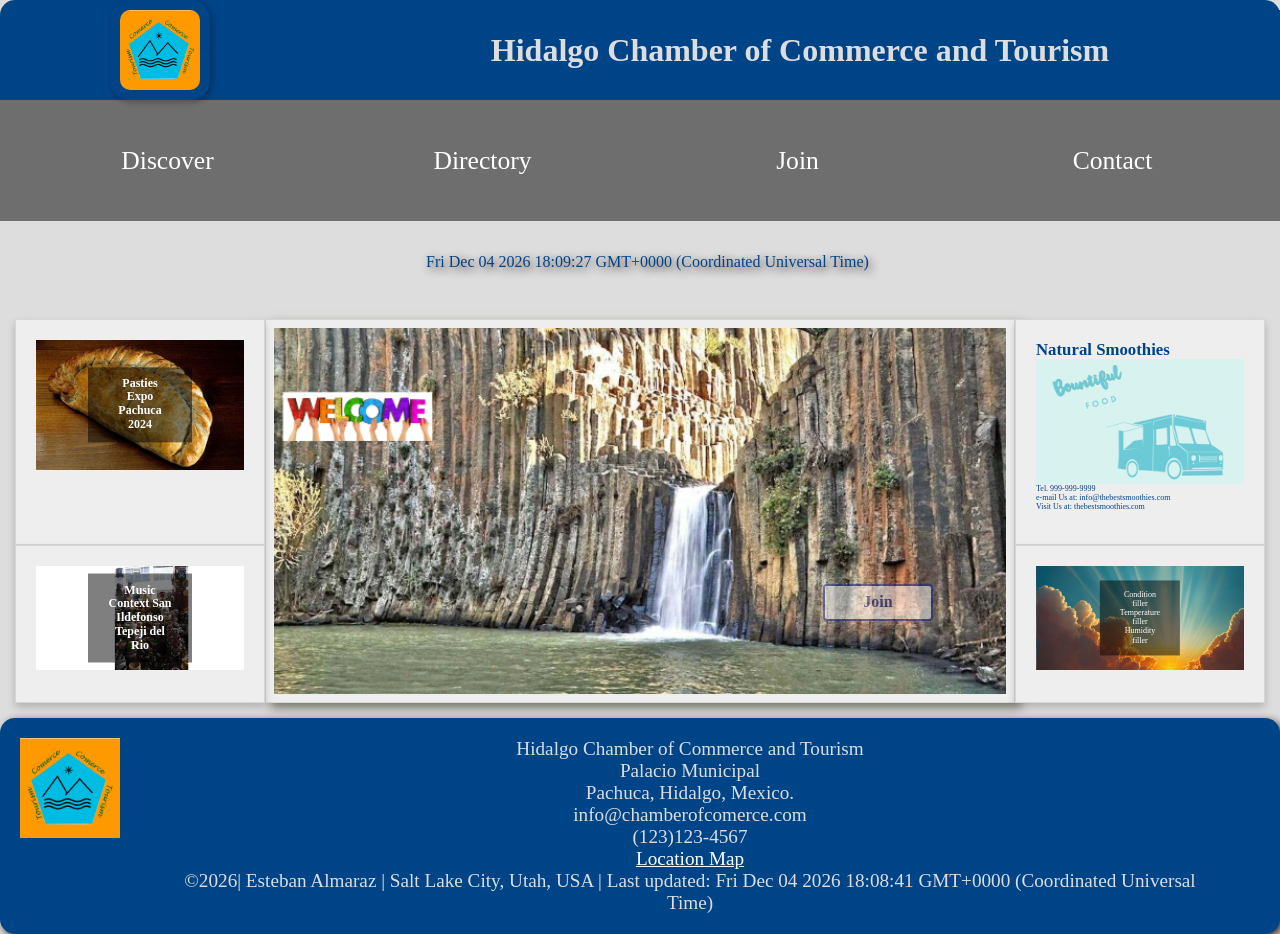
<file: chamber/index.html>
<!doctype html>
<html lang="en-US">
<head>
    <meta charset="utf-8">
    <meta name="viewport"    content="width=device-width, initial-scale=1.0">
    <meta name="description" content="WDD 230, Esteban Almaraz. Course Asignment Portal">
    <meta name="author"      content="Esteban Almaraz Reyes">
    <title>Esteban Almaraz - WDD 230 - Chamber of Commerce </title>
    <meta name="WDD-230"     content="Lessons of the curse">
    <meta property = "og:image" content="images/westvalley.jpg">
    <meta property = "og:title" content="Give your self time for meditation">
    <meta property = "og:type"  content="Place to go">
    <meta property = "og:url"   content="https://www.facebook.com/groups/74202481072">

    <link rel="stylesheet" href="https://fonts.googleapis.com/css2?family=Material+Symbols+Outlined:opsz,wght,FILL,GRAD@24,400,0,0">
    <link rel="icon" href="favicon.png">
    <link href="https://fonts.googleapis.com/icon?family=Material+Icons"
      rel="stylesheet">

    <link href="styles/normalize.css" rel="stylesheet">
    <link href="styles/base.css"      rel="stylesheet">
    <link href="styles/larger.css"    rel="stylesheet">
</head> 
<body>
   


    <header class="header-wrapper">
            <div class="header">
                <img src="images/tourism-commerce-logo.png" alt="Hidalgo Chamber of Commerce and Tourism">
                <div class="name">
                    <h1>  Hidalgo Chamber of Commerce and Tourism</h1>
                </div> 
            </div> 
    </header>

     
    
        <nav class="main-navigation">
            <button id="menu"></button>
                <ul class="navigation" id="primaryNav">
                    <li><a href="discover.html" class="Discover">Discover</a></li>
                    <li><a href="directory.html" title="Directory">Directory</a></li>
                    <li><a href="join.html" class="Discovery" title="Join">Join</a></li>
                    <li><a href="#" title = "Contact">Contact</a></li>
                </ul>
            
        </nav> 
        
        <main class="main-wrapper">
            <div id="current-date" class="current-date">
                
            </div>
            
            <div class="cards">
                <section class="hero">   
                      <div class="image-card">
                       <!--- <picture>
                        <source media="(max-width: 650px)" srcset="images/hero650.jpg" >
                            <source media="(max-width: 1140px)" srcset="images/hero1100.jpg" >
                            <source media="(max-width: 2300px)" srcset="images/hero2000.jpg" >
                            <img src="images/herocolores.png" alt="Welcome Picture" >
                          </picture> -->
                          <img src="images/herocolores.png" alt="Welcome Picture" >
                          <button onclick="location.href='#'" type="button">Join</button>
                        

                    </div>
                
                </section>
                <section class="card1">   
                        <div class="image-card">
                            <img src="images/pasty.jpg" alt="pasties">
                            <div class="overlay-text">
                                <h2>Pasties Expo Pachuca 2024</h2>
                            </div>
                        </div>
                    
                </section>
            
                <section class="card2">
                    <div class="image-card">
                        <img src="images/huejutla.png" alt="Festival">
                        <div class="overlay-text">
                            <h2>Music Context San Ildefonso Tepeji del Rio</h2>
                        </div>
                    </div>


                
                </section>
                <section class="card3">
                    <div class="overlay-text-title">
                        <h2>Natural Smoothies</h2>
                    </div>
                    <div class="image-card">
                        <img src="images/truck-food.png" alt="Natural Smoothies">

                    </div>
                        <p>Tel. 999-999-9999</p>
                        <p>e-mail Us at: info@thebestsmoothies.com</p>
                        <p>Visit Us  at: thebestsmoothies.com</p>


                
                </section>
                <section class="card4">
                    <div class="image-card">
                        <img src="images/weather.png" alt="Luces Celestiales">
                        <div class="overlay-text">
                            <p> <span class="green">Condition</span><br><span   id="condition">filler</span> </p>
                            <p> <span class="green">Temperature</span><br><span id="temperature">filler</span> </p> 
                            <p> <span class="green">Humidity</span><br><span    id="humidity">filler</span></p>
                        </div>
                    </div>
                    

                </section>
                    
            </div>
        
        </main>

        <div class="foot">
            <div>
                <figure>
                        <img src="images/tourism-commerce-logo.png" alt="Hidalgo Chamber of Commerce and Turism" loading="lazy" width="100" height="100">
                </figure>
            </div>
                <div class="foot-top">
                    <div>
                        <p class="address">
                            Hidalgo Chamber of Commerce and Tourism<br >
                            Palacio Municipal<br >
                            Pachuca, Hidalgo, Mexico.
                        </p>
                        <p id="email">info@chamberofcomerce.com <br >(123)123-4567<br>
                        <a class="address-of-the-chamber"
                            href="https://maps.app.goo.gl/tTkbZpTbMxwttXDa9"
                            >Location Map</a>
                        </p>
                    </div>

                    <p>  &copy;<span id="currentYear"></span>| Esteban Almaraz | Salt Lake City, Utah, USA | <span id="last-updated"></span></p>
            </div>
        </div>
    <script src="scripts/getDates.js"></script>
</body>
</html>
</file>
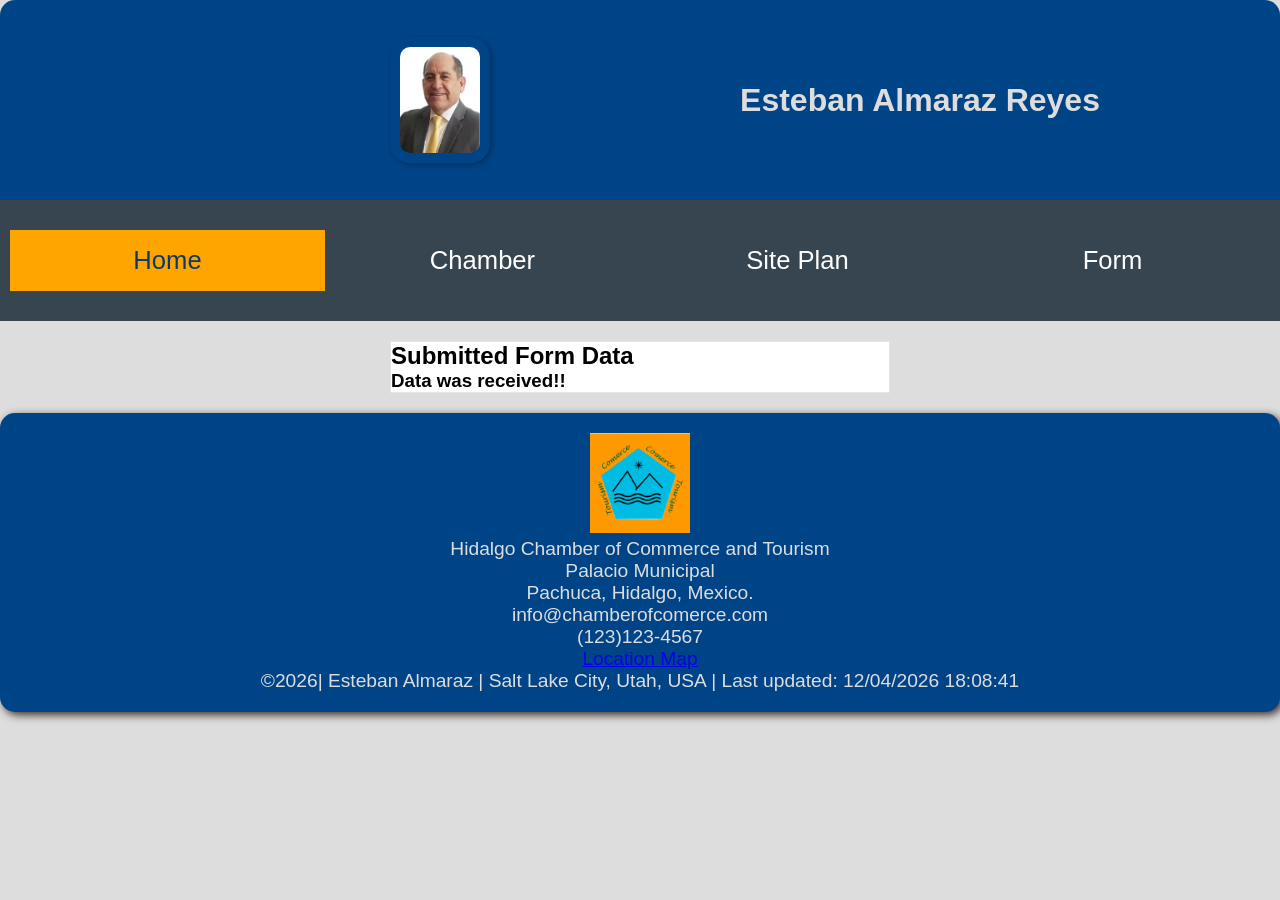
<file: record.html>
<!DOCTYPE html>
<html lang="en-US">
<head>
    <meta charset="utf-8">
    <meta name="viewport"    content="width=device-width, initial-scale=1.0">
    <meta name="description" content="WDD 230, Esteban Almaraz. Invitation to enroll to the Chamber of Commerce.">
    <meta name="author"      content="Esteban Almaraz Reyes">
    <title>Esteban Almaraz - Form Submitted</title>
    <meta name="WDD-230"     content="Lessons of the curse">
    <meta property = "og:image" content="images/westvalley.jpg">
    <meta property = "og:title" content="Homepage WDD230">


    <link rel="icon" href="favicon.png">
    <link href="https://fonts.googleapis.com/icon?family=Material+Icons"
      rel="stylesheet">
    <link href="styles/normalize.css" rel="stylesheet">
    <link href="styles/base.css"      rel="stylesheet">
    <link href="styles/form.css"      rel="stylesheet">
    <link href="styles/larger.css"    rel="stylesheet">
</head> 
<body>

   


    <header>
            <div class="header">
                <img src="images/ear.webp" alt="Esteban Almaraz">
                <div class="name">
                    <h1>  Esteban Almaraz Reyes </h1>
                </div> 
            </div>
    </header>
    <nav>
        <button id="menu"></button>
        <ul class="navigation">
          <li><a href="index.html" class="active">Home</a></li>
          <li><a href="chamber/index.html" title="Hidalgo Chamber of Commerce">Chamber</a></li>
          <li><a href="week01/chamber-site-plan.html" title="Site plan">Site Plan</a></li>
          <li><a href="form.html" title = "Form">Form</a></li>
        </ul>       
    </nav>

    <main>
     <h2>Submitted Form Data</h2>
     <h3>Data was received!!</h3>
     <h3></h3>
    </main>

    <div class="foot">
      <div>
          <figure>
                  <img src="images/tourism-commerce-logo.png" alt="Hidalgo Chamber of Commerce and Turism" loading="lazy" width="100" height="100">
          </figure>
      </div>
          <div class="foot-top">
              <div>
                  <p class="address">
                      Hidalgo Chamber of Commerce and Tourism<br >
                      Palacio Municipal<br >
                      Pachuca, Hidalgo, Mexico.
                  </p>
                  <p id="email">info@chamberofcomerce.com <br >(123)123-4567<br>
                  <a class="address-of-the-chamber"
                      href="https://maps.app.goo.gl/tTkbZpTbMxwttXDa9"
                      >Location Map</a>
                  </p>
              </div>

              <p>  &copy;<span id="currentYear"></span>| Esteban Almaraz | Salt Lake City, Utah, USA | <span id="last-updated"></span></p>
      </div>
  </div>
    <script src="scripts/getDates.js"></script>
  </div>
</body>
</html>
</file>
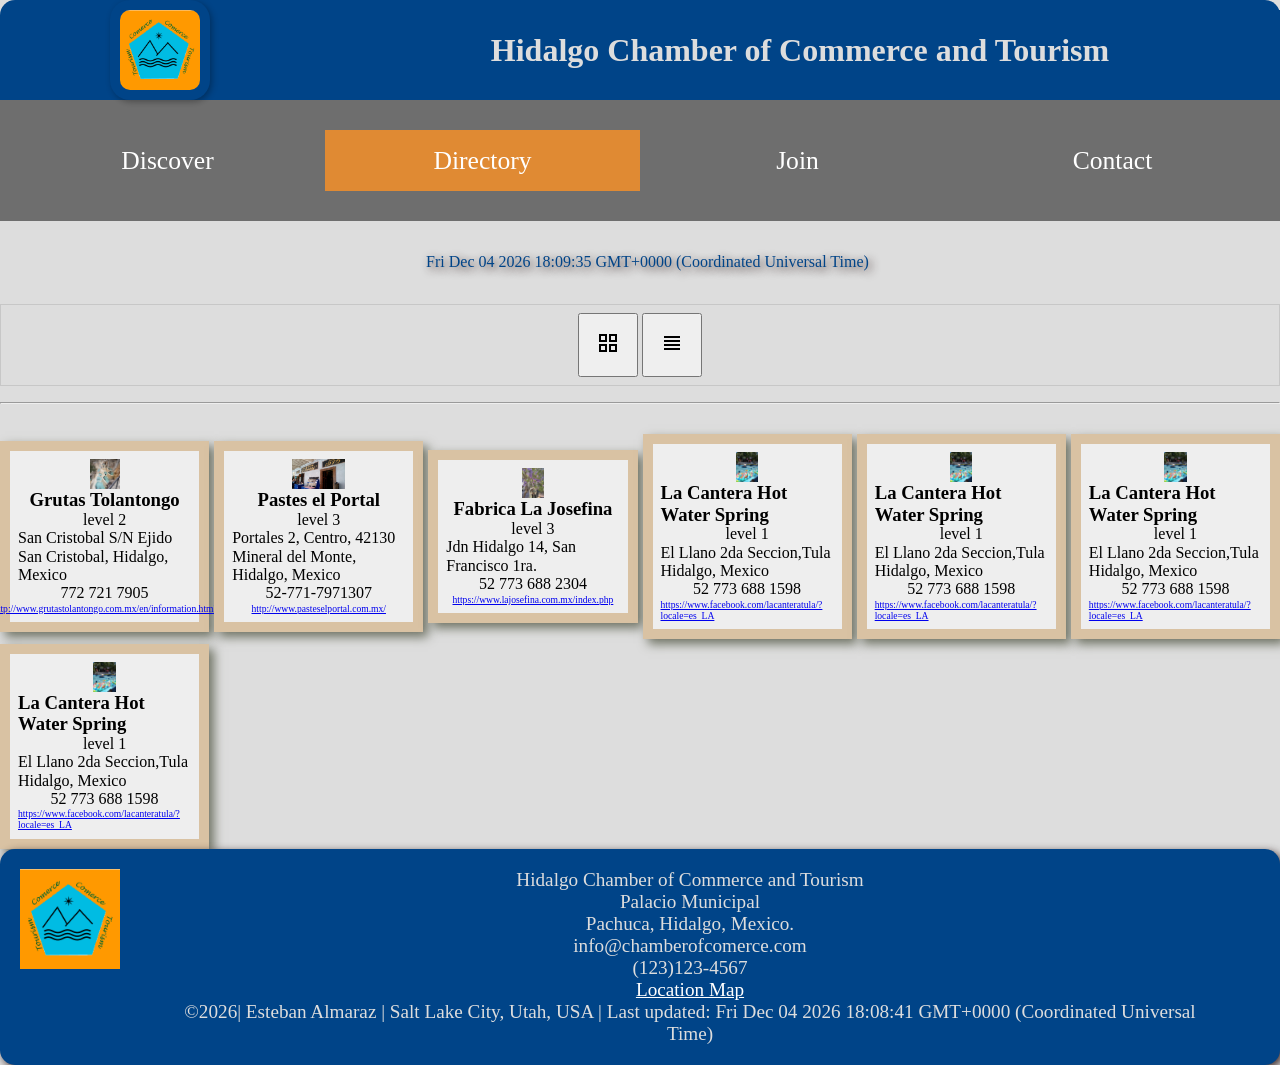
<file: chamber/directory.html>
<!doctype html>
<html lang="en-US">
<head>
    <meta charset="utf-8">
    <meta name="viewport"    content="width=device-width, initial-scale=1.0">
    <meta name="description" content="WDD 230, Esteban Almaraz. Course Asignment Portal Hidalgo Chamber of Commerce and Tourism">
    <meta name="author"      content="Esteban Almaraz Reyes">
    <title>Esteban Almaraz - WDD 230 - Chamber of Commerce </title>
    <meta name="author"     content="Esteban Almaraz">
    <meta property = "og:image" content="https://github.com/ealmar/wdd230/blob/main/chamber/images/toltecas750x300.png">
    <meta property = "og:title" content="Esteban Almaraz - wdd230 - Web Frontend Development - Course assignment Chamber of Commerce and Tourism - Directory">
    <meta property = "og:type"  content="website">
    <meta property = "og:url"   content="https://ealmar.github.io">
    <meta property="og:description" content="If you planning to go to the state Hidalgo, Mexico there are a good placess to visit">
    <link rel="stylesheet" href="https://fonts.googleapis.com/css2?family=Material+Symbols+Outlined:opsz,wght,FILL,GRAD@24,400,0,0">
    <link rel="icon" href="favicon.png">
    <link href="https://fonts.googleapis.com/icon?family=Material+Icons"
      rel="stylesheet">
    <link rel="stylesheet" href="https://fonts.googleapis.com/css2?family=Material+Symbols+Outlined:opsz,wght,FILL,GRAD@24,400,0,0" />

    <link href="styles/normalize.css" rel="stylesheet">
    <link href="styles/base.css"      rel="stylesheet">
    <link href="styles/larger.css"    rel="stylesheet">
</head> 
<body>
   


    <header class="header-wrapper">
            <div class="header">
                <img src="images/tourism-commerce-logo.png" alt="Hidalgo Chamber of Commerce and Tourism">
                <div class="name">
                    <h1>  Hidalgo Chamber of Commerce and Tourism</h1>
                </div> 
            </div> 
    </header>

     
    
    <nav class="main-navigation">
        <button id="menu"></button>
            <ul class="navigation" id="primaryNav">
                <li><a href="discover.html" class="Discover">Discover</a></li>
                <li class="active"><a href="directory.html" title="Directory">Directory</a></li>
                <li><a href="join.html" title="Join">Join</a></li>
                <li><a href="#" title = "Contact">Contact</a></li>
            </ul>
        
    </nav> 
        
        <main>
            <div id="current-date" class="current-date">
                
            </div>
            
                <div class="directory-menu">
                    <button id="grid"><span class="material-symbols-outlined">
                        grid_view
                        </span> 
                    </button>
                    
                    <button id="list"><span class="material-symbols-outlined">
                        view_headline
                        </span></button>
                </div>
                <hr>
                <div class="cards"></div>
                <article class="grid">
                    
                    <section>
                        <img src="images/grutas-tolantongo-laura-rosales510x510.jpeg" alt="Grutas de Tolantongo" >
                        <h3>Grutas Tolantongo</h3>
                        <p>level 2</p>
                        <p>San Cristobal S/N Ejido San Cristobal, Hidalgo, Mexico</p>
                        <p>772 721 7905</p>
                        <a href="http://www.grutastolantongo.com.mx/en/information.html" target="_blank">http://www.grutastolantongo.com.mx/en/information.html</a>
                    
                    </section>
                    <section>
                        <img src="images/pastes-el-portal630x682.jpeg" alt="Pastes el Portal" >
                        <h3>Pastes el Portal</h3>
                        <p>level 3</p>
                        <p>Portales 2, Centro, 42130 Mineral del Monte, Hidalgo, Mexico</p>
                        <p>52-771-7971307</p>
                        <a href="http://www.pasteselportal.com.mx/" target="_blank">http://www.pasteselportal.com.mx/</a>
                    </section>
                    <section>
                        <img src="images/fabrica-la-josefina-Clarisa-Cruz-Juarez382x520.jpeg" alt="Pastes el Portal" >
                        <h3>Fabrica La Josefina</h3>
                        <p>level 3</p>
                        <p>Jdn Hidalgo 14, San Francisco 1ra.</p>
                        <p>52 773 688 2304</p>
                        <a href="https://www.lajosefina.com.mx/index.php" target="_blank">https://www.lajosefina.com.mx/index.php</a>
                    </section>
                    <section>
                        <img src="images/la-cantera-lina-kravchenko.jpeg" alt="La Cantera" >
                        <h3>La Cantera Hot Water Spring</h3>
                        <p>level 1</p>
                        <p>El Llano 2da Seccion,Tula Hidalgo, Mexico</p>
                        <p>52 773 688 1598</p>
                        <a href="https://www.facebook.com/lacanteratula/?locale=es_LA" target="_blank">https://www.facebook.com/lacanteratula/?locale=es_LA</a>
                    </section>
                    <section>
                        <img src="images/la-cantera-lina-kravchenko.jpeg" alt="La Cantera" >
                        <h3>La Cantera Hot Water Spring</h3>
                        <p>level 1</p>
                        <p>El Llano 2da Seccion,Tula Hidalgo, Mexico</p>
                        <p>52 773 688 1598</p>
                        <a href="https://www.facebook.com/lacanteratula/?locale=es_LA" target="_blank">https://www.facebook.com/lacanteratula/?locale=es_LA</a>
                    </section>
                    <section>
                        <img src="images/la-cantera-lina-kravchenko.jpeg" alt="La Cantera" >
                        <h3>La Cantera Hot Water Spring</h3>
                        <p>level 1</p>
                        <p>El Llano 2da Seccion,Tula Hidalgo, Mexico</p>
                        <p>52 773 688 1598</p>
                        <a href="https://www.facebook.com/lacanteratula/?locale=es_LA" target="_blank">https://www.facebook.com/lacanteratula/?locale=es_LA</a>
                    </section>
                    <section>
                        <img src="images/la-cantera-lina-kravchenko.jpeg" alt="La Cantera" >
                        <h3>La Cantera Hot Water Spring</h3>
                        <p>level 1</p>
                        <p>El Llano 2da Seccion,Tula Hidalgo, Mexico</p>
                        <p>52 773 688 1598</p>
                        <a href="https://www.facebook.com/lacanteratula/?locale=es_LA" target="_blank">https://www.facebook.com/lacanteratula/?locale=es_LA</a>
                    </section>
                </article>  


            
         
        
        </main>

        <div class="foot">
            <div>
                <figure>
                        <img src="images/tourism-commerce-logo.png" alt="Hidalgo Chamber of Commerce and Turism" loading="lazy" width="100" height="100">
                </figure>
            </div>
                <div class="foot-top">
                    <div>
                        <p class="address">
                            Hidalgo Chamber of Commerce and Tourism<br >
                            Palacio Municipal<br >
                            Pachuca, Hidalgo, Mexico.
                        </p>
                        <p id="email">info@chamberofcomerce.com <br >(123)123-4567<br>
                        <a class="address-of-the-chamber"
                            href="https://maps.app.goo.gl/tTkbZpTbMxwttXDa9"
                            >Location Map</a>
                        </p>
                    </div>

                    <p>  &copy;<span id="currentYear"></span>| Esteban Almaraz | Salt Lake City, Utah, USA | <span id="last-updated"></span></p>
            </div>
        </div>
    <script src="scripts/getDates.js"></script>
    <script src="scripts/members.js"></script>
</body>
</html>
</file>
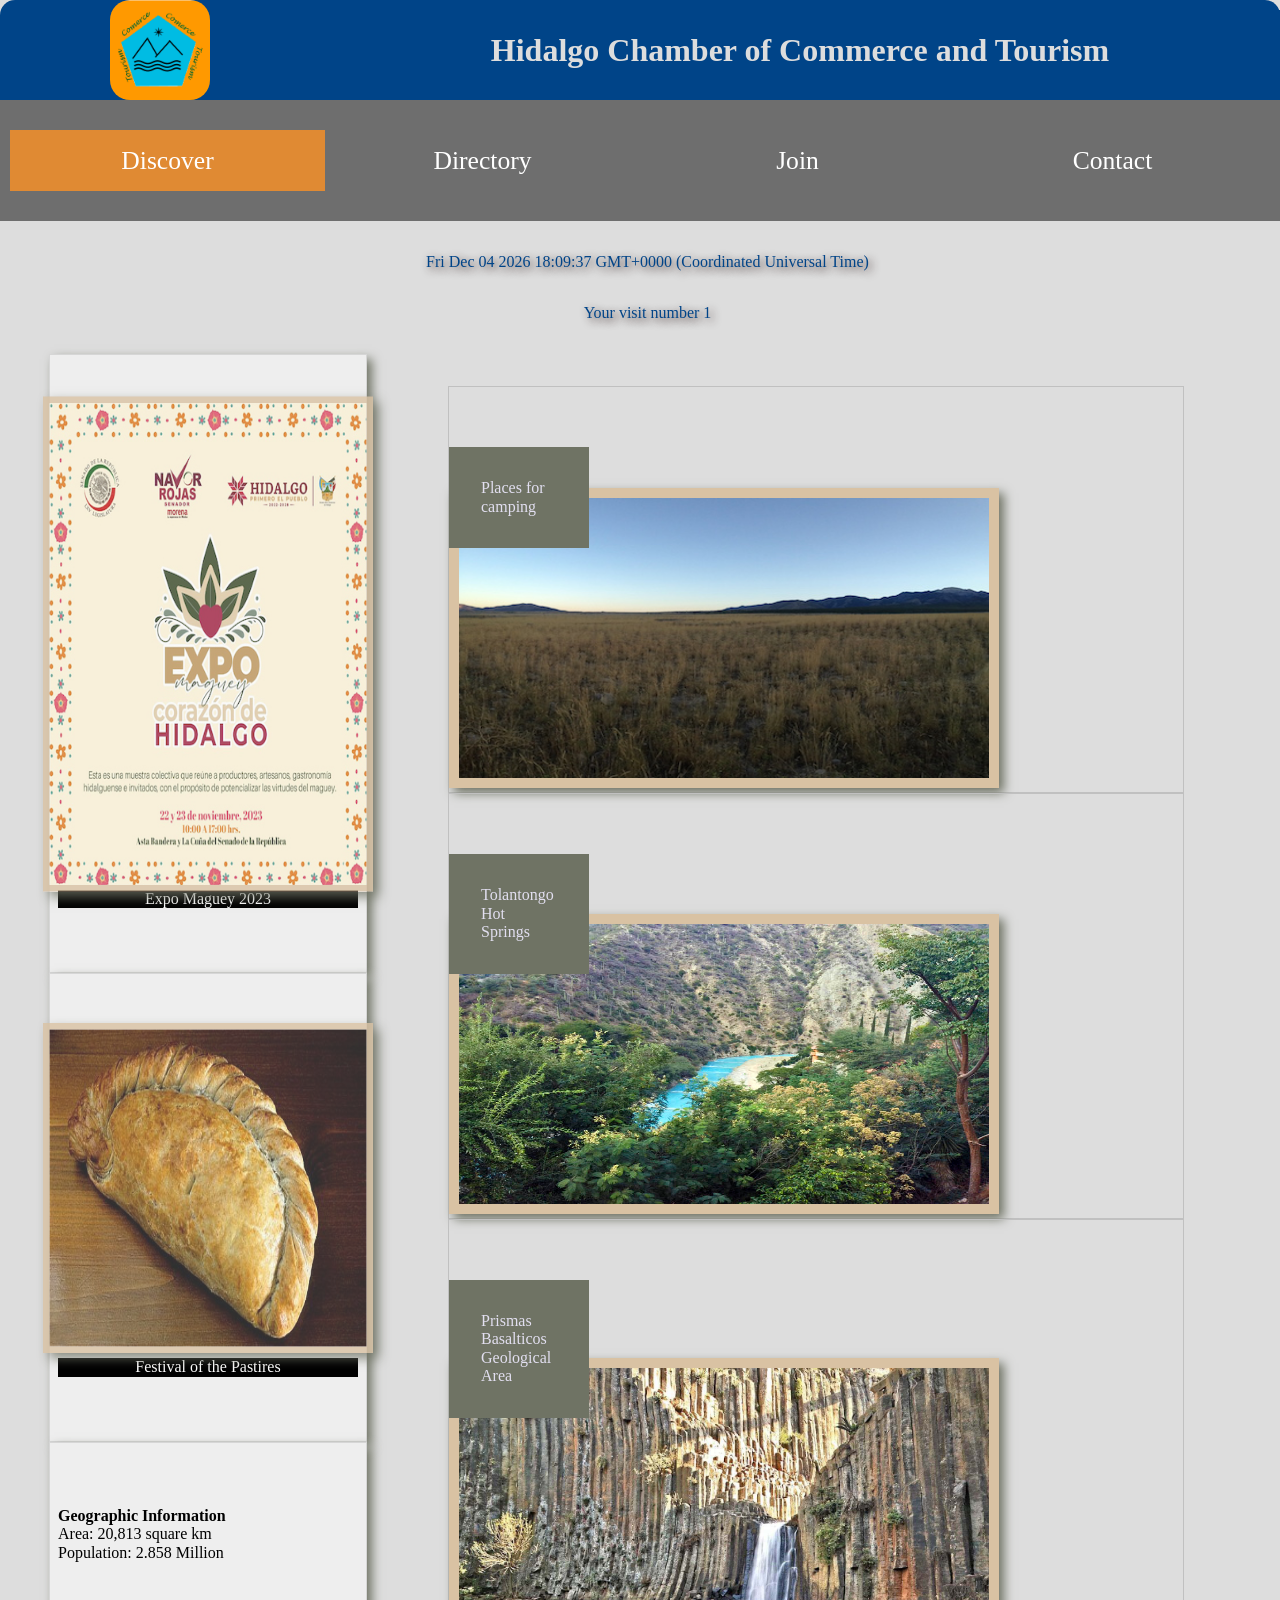
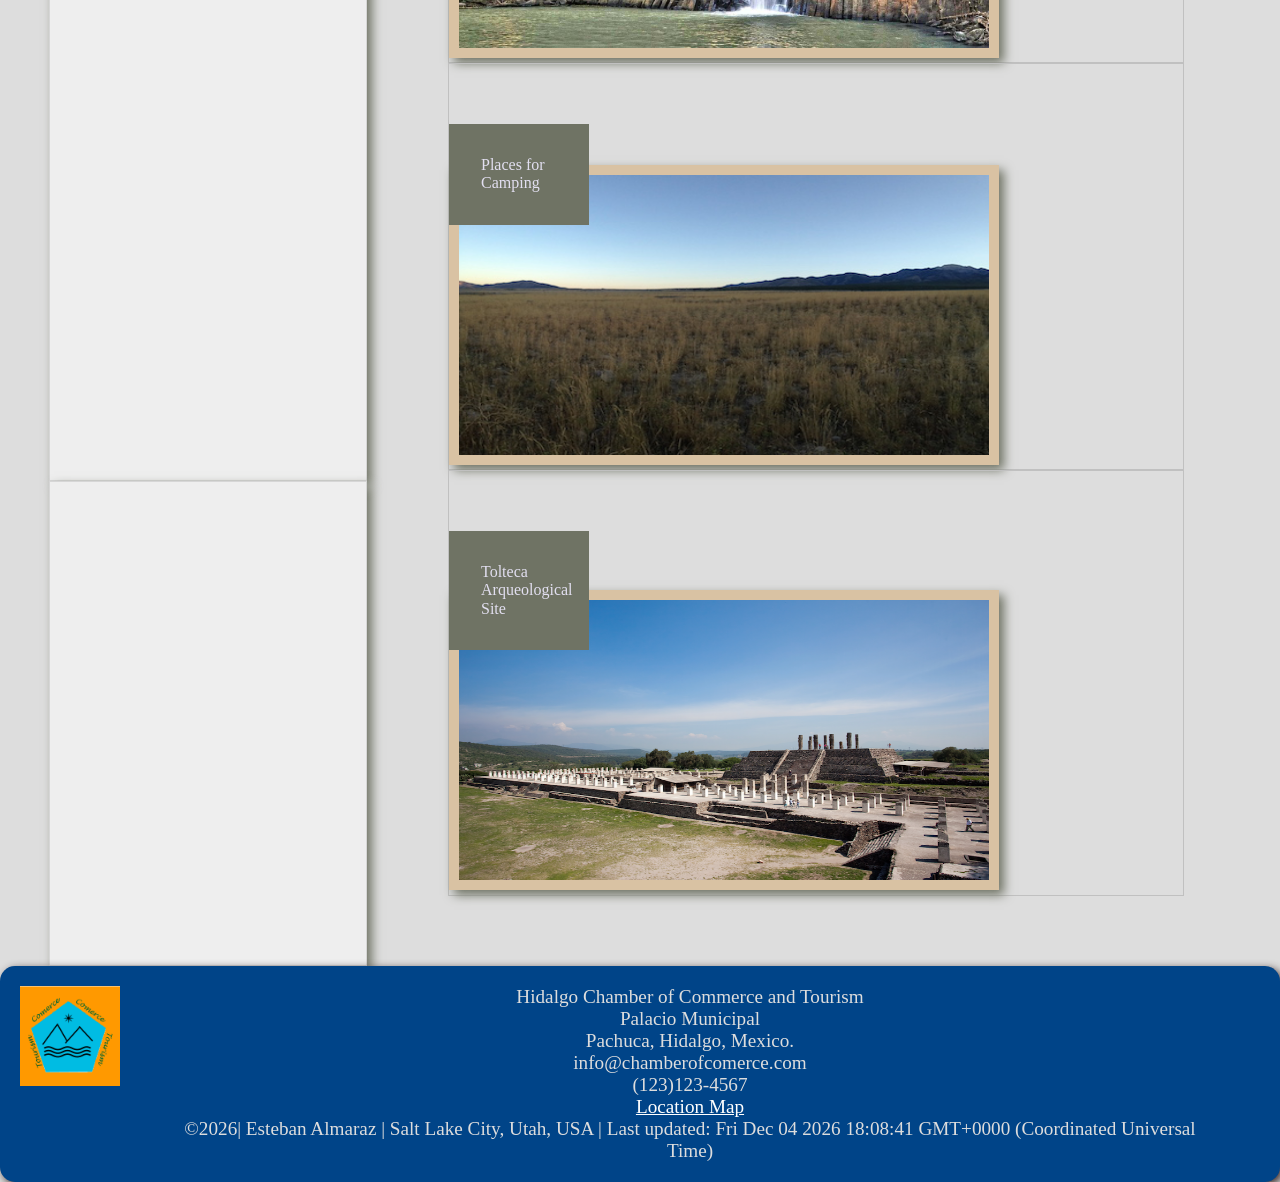
<file: chamber/discover.html>
<!doctype html>
<html lang="en-US">
<head>
    <meta charset="utf-8">
    <meta name="viewport"    content="width=device-width, initial-scale=1.0">
    <meta name="description" content="WDD 230, Esteban Almaraz. Course Asignment Portal">
    <meta name="author"      content="Esteban Almaraz Reyes">
    <title>Esteban Almaraz - Discover Hidalgo Chamber of Commerce and Tourism  </title>
    <meta name="WDD-230"     content="Lessons of the curse">

   
    <meta property="og:title" content="Esteban Almaraz WDD 230 Discover Hidalgo Chamber of Commerce and Tourism">
    <meta property="og:type" content="website">
    <meta property="og:image" content="https://ealmar.github.io/wdd230/images/atlante.png">
    <meta property="og:url" content="https://ealmar.github.io/wdd230/index.html">
    <meta property="og:description" content="Toltec Culture">



    <meta property = "og:image" content="images/westvalley.jpg">
    <meta property = "og:title" content="Give your self time for meditation">
    <meta property = "og:type"  content="Place to go">
    <meta property = "og:url"   content="https://www.facebook.com/groups/74202481072">

    <link rel="stylesheet" href="https://fonts.googleapis.com/css2?family=Material+Symbols+Outlined:opsz,wght,FILL,GRAD@24,400,0,0">
    <link rel="icon" href="favicon.png">
    <link href="https://fonts.googleapis.com/icon?family=Material+Icons"
      rel="stylesheet">

    <link href="styles/normalize.css" rel="stylesheet">
    <link href="styles/base.css"      rel="stylesheet">
    <link href="styles/larger.css"    rel="stylesheet">
</head> 
<body>
   


    <header class="header-wrapper">
            <div class="header">
                <a href="../chamber/index.html">
                <img src="images/tourism-commerce-logo.png" 
                     alt="Hidalgo Chamber of Commerce and Tourism"
                     loading="lazy" width="100" height="100" 
                 >
                 </a>
                <div class="name">
                    <h1>  Hidalgo Chamber of Commerce and Tourism</h1>
                </div> 
            </div> 
    </header>

     
    
        <nav class="main-navigation">
            <button id="menu"></button>
                <ul class="navigation" id="primaryNav">
                    <li class="active"><a href="discover.html" class="Discover">Discover</a></li>
                    <li><a href="directory.html" title="Directory">Directory</a></li>
                    <li><a href="join.html" title="Join">Join</a></li>
                    <li><a href="#" title = "Contact">Contact</a></li>
                </ul>
            
        </nav> 
        
        <main class="main-wrapper">
            
            <div id="current-date" class="current-date"></div>
            <div id="visits" class="visits"></div>
            
            <div class="two-bars"> 
                <div class="sidebar">
                
                    <section class="sidebar-activities">
                        <figure>
                        <img src="images/festival-del-paste.jpeg" alt="Festival del Maguey" loading="lazy" width="300" height="450">
                        <figcaption>Expo Maguey 2023</figcaption>
                        </figure>
                    </section>

                    <section class="sidebar-expos">
                        <figure>
                        <img src="images/pasty.jpg"
                            loading="lazy"
                            alt="Festival of Pastires" width="300" height="300">
                        <figcaption>Festival of the Pastires</figcaption>
                        </figure>
                    </section>

                    <section class="sidebar-info">
                        <h4>Geographic Information</h4>
                        <p>Area: 20,813 square km</p>
                        <p>Population: 2.858 Million</p> 
                        <iframe src="https://www.google.com/maps/embed?pb=!1m18!1m12!1m3!1d1913637.6420344273!2d-99.65831907787343!3d20.48270260338797!2m3!1f0!2f0!3f0!3m2!1i1024!2i768!4f13.1!3m3!1m2!1s0x85d10a0422ce2fe7%3A0x8152c5bf7940781b!2sHidalgo%2C%20Mexico!5e0!3m2!1sen!2sus!4v1706557357274!5m2!1sen!2sus" width="300" height="450" style="border:0;" allowfullscreen="" loading="lazy" referrerpolicy="no-referrer-when-downgrade"></iframe>
                    </section>

                    <section class="sidebar-calendar">
                        <iframe src="https://calendar.google.com/calendar/embed?src=b4a010fbacb35171358f2ccba76339a3b32073eedddec7ff1084bb3dea4254bc%40group.calendar.google.com&ctz=America%2FDenver" style="border: 0" width="300" height="350" frameborder=".1" scrolling="no"></iframe>
                    </section>

                </div>
                <div class="discovery-content">
                    <figure>
                        <p>Places for camping</p>
                        <img src="images/camping.jpg" alt="Place for camping" loading="lazy" width="550" height="300">
                        
                    </figure>
                    <figure>
                        <p>Tolantongo Hot Springs</p>
                        <img src="images/tolantongo.jpg" alt="Hot Springs" loading="lazy" width="550" height="300">
                       
                    </figure>
                    <figure>
                        <p>Prismas Basalticos Geological Area</p>
                        <img src="images/prismas-basalticos-en-hidalgo.jpeg" alt="Place to visit" loading="lazy" width="550" height="300">
                        
                    </figure>
                    <figure>
                        <p>Places for Camping</p>
                        <img src="images/camping.jpg"
                             alt="Place for camping" 
                             loading="lazy" width="550" height="300">
                        
                    </figure> 
                    <figure>
                        <p>Tolteca Arqueological Site</p>
                        <img src="images/toltecas750x300.png" alt="Place of Tolteca Culture" loading="lazy" width="550" height="300">
                
                    </figure>
                </div>
           </div>
        </main>

    
        <div class="foot">
            <div>
                <figure>
                        <img src="images/tourism-commerce-logo.png" alt="Hidalgo Chamber of Commerce and Turism" loading="lazy" width="100" height="100">
                </figure>
            </div>
                <div class="foot-top">
                    <div>
                        <p class="address">
                            Hidalgo Chamber of Commerce and Tourism<br >
                            Palacio Municipal<br >
                            Pachuca, Hidalgo, Mexico.
                        </p>
                        <p id="email">info@chamberofcomerce.com <br >(123)123-4567<br>
                        <a class="address-of-the-chamber"
                            href="https://maps.app.goo.gl/tTkbZpTbMxwttXDa9"
                            >Location Map</a>
                        </p>
                    </div>

                    <p>  &copy;<span id="currentYear"></span>| Esteban Almaraz | Salt Lake City, Utah, USA | <span id="last-updated"></span></p>
            </div>
        </div>
    <script src="scripts/getDates.js"></script>
</body>
</html>
</file>
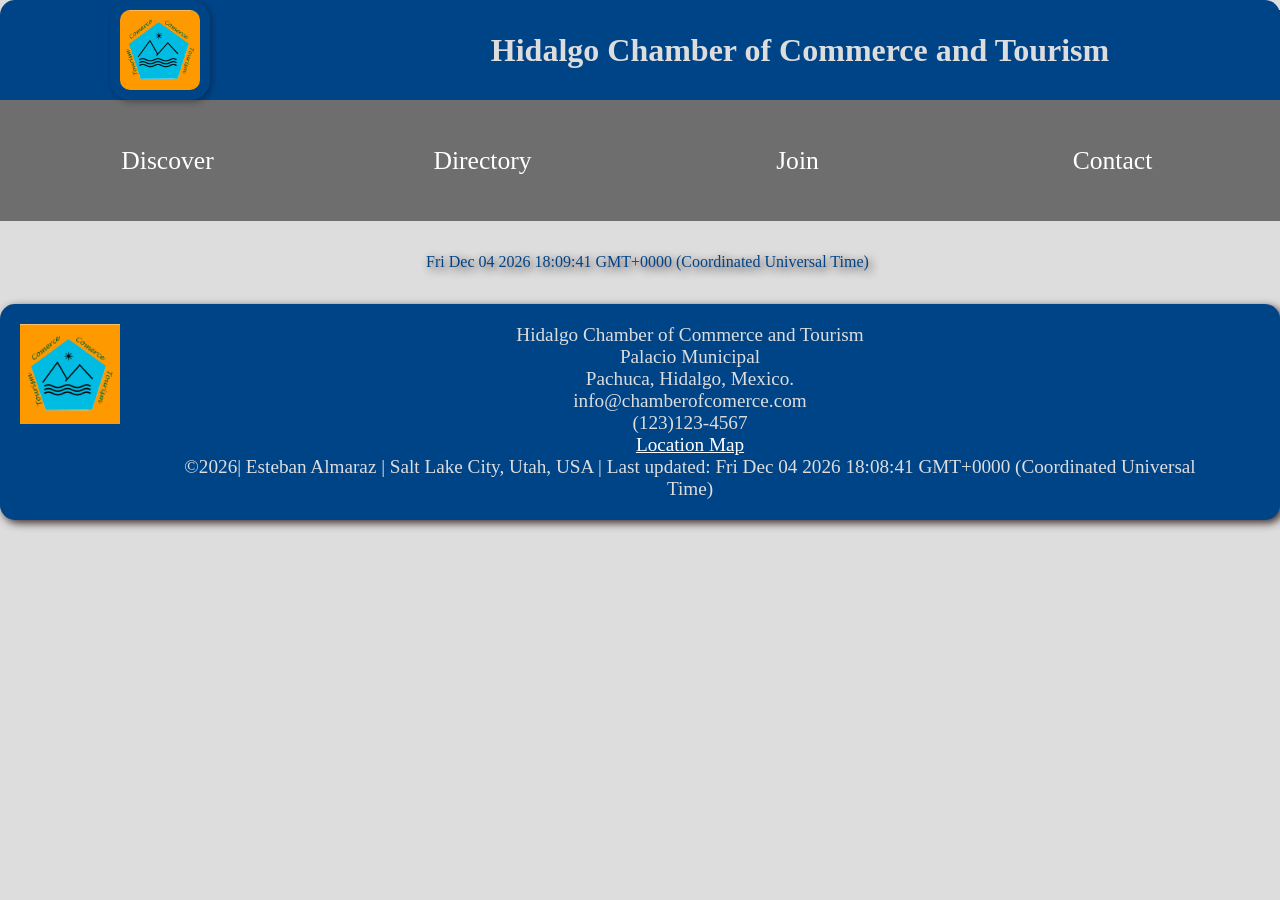
<file: chamber/esqueleto.html>
<!doctype html>
<html lang="en-US">
<head>
    <meta charset="utf-8">
    <meta name="viewport"    content="width=device-width, initial-scale=1.0">
    <meta name="description" content="WDD 230, Esteban Almaraz. Course Asignment Portal">
    <meta name="author"      content="Esteban Almaraz Reyes">
    <title>Esteban Almaraz - WDD 230 - Chamber of Commerce </title>
    <meta name="WDD-230"     content="Lessons of the curse">
    <meta property = "og:image" content="images/westvalley.jpg">
    <meta property = "og:title" content="Give your self time for meditation">
    <meta property = "og:type"  content="Place to go">
    <meta property = "og:url"   content="https://www.facebook.com/groups/74202481072">

    <link rel="stylesheet" href="https://fonts.googleapis.com/css2?family=Material+Symbols+Outlined:opsz,wght,FILL,GRAD@24,400,0,0">
    <link rel="icon" href="favicon.png">
    <link href="https://fonts.googleapis.com/icon?family=Material+Icons"
      rel="stylesheet">

    <link href="styles/normalize.css" rel="stylesheet">
    <link href="styles/base.css"      rel="stylesheet">
    <link href="styles/larger.css"    rel="stylesheet">
</head> 
<body>
   


    <header class="header-wrapper">
            <div class="header">
                <img src="images/tourism-commerce-logo.png" alt="Hidalgo Chamber of Commerce and Tourism">
                <div class="name">
                    <h1>  Hidalgo Chamber of Commerce and Tourism</h1>
                </div> 
            </div> 
    </header>

     
    
        <nav class="main-navigation">
            <button id="menu"></button>
                <ul class="navigation" id="primaryNav">
                    <li><a href="discover.html" class="Discover">Discover</a></li>
                    <li><a href="#" title="Directory">Directory</a></li>
                    <li><a href="#" title="Join">Join</a></li>
                    <li><a href="#" title = "Contact">Contact</a></li>
                </ul>
            
        </nav> 
        
        <main class="main-wrapper">
            <div id="current-date" class="current-date">
                
            </div>
            
         
        
        </main>

        <div class="foot">
            <div>
                <figure>
                        <img src="images/tourism-commerce-logo.png" alt="Hidalgo Chamber of Commerce and Turism" loading="lazy" width="100" height="100">
                </figure>
            </div>
                <div class="foot-top">
                    <div>
                        <p class="address">
                            Hidalgo Chamber of Commerce and Tourism<br >
                            Palacio Municipal<br >
                            Pachuca, Hidalgo, Mexico.
                        </p>
                        <p id="email">info@chamberofcomerce.com <br >(123)123-4567<br>
                        <a class="address-of-the-chamber"
                            href="https://maps.app.goo.gl/tTkbZpTbMxwttXDa9"
                            >Location Map</a>
                        </p>
                    </div>

                    <p>  &copy;<span id="currentYear"></span>| Esteban Almaraz | Salt Lake City, Utah, USA | <span id="last-updated"></span></p>
            </div>
        </div>
    <script src="scripts/getDates.js"></script>
</body>
</html>
</file>
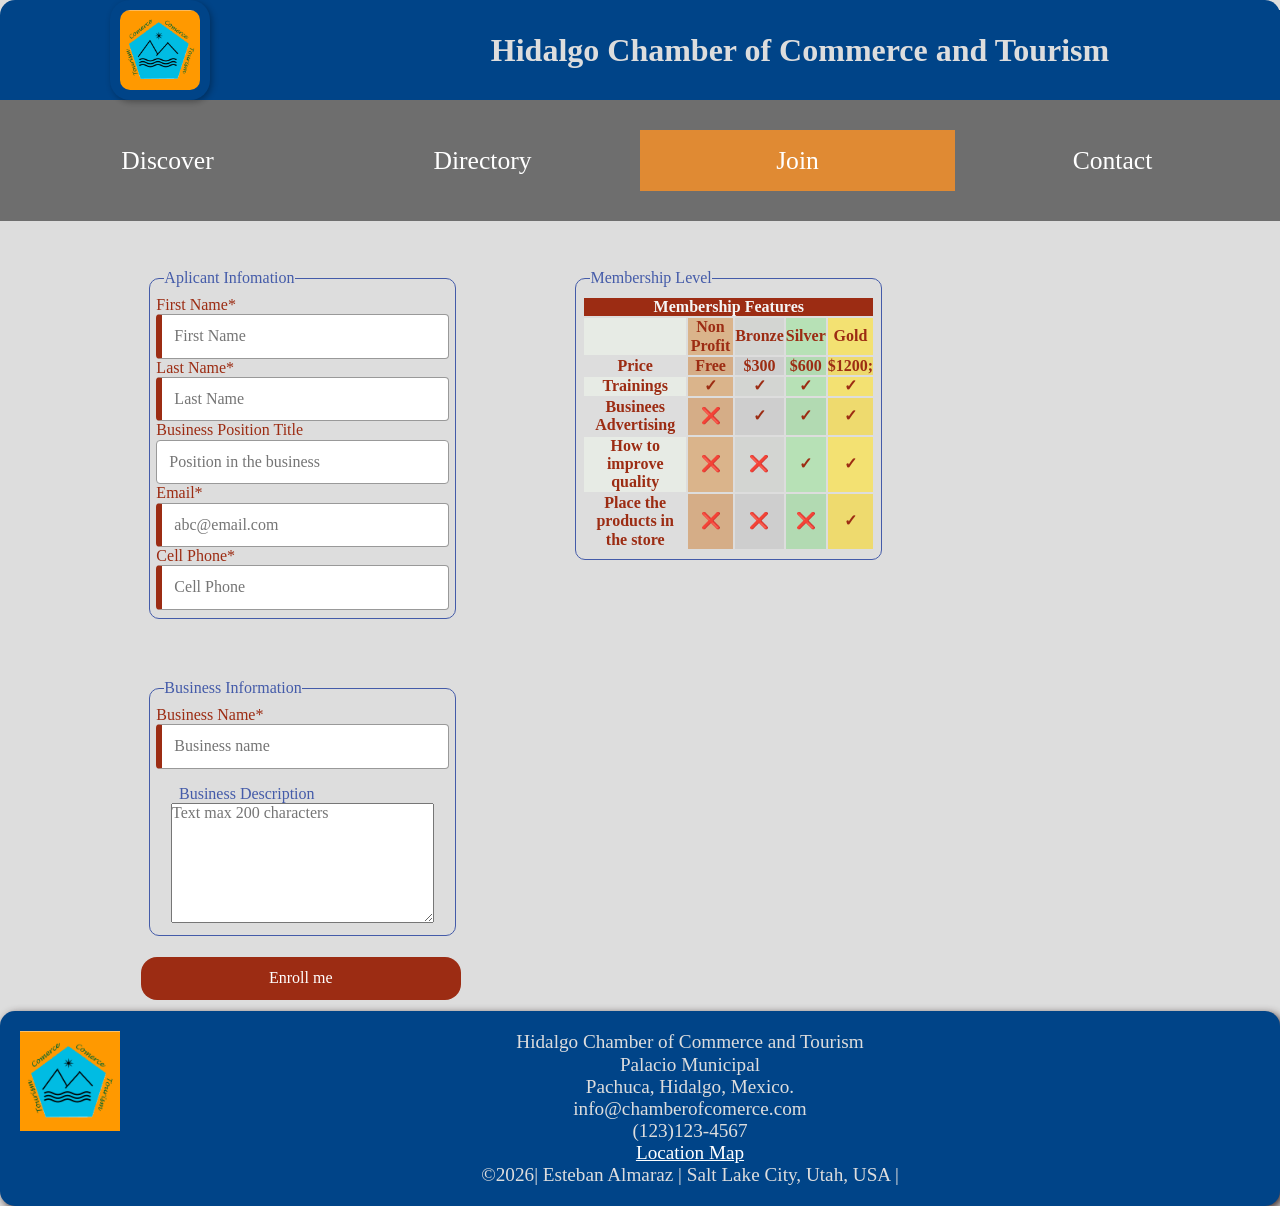
<file: chamber/join.html>
<!doctype html>
<html lang="en-US">
<head>
    <meta charset="utf-8">
    <meta name="viewport"    content="width=device-width, initial-scale=1.0">
    <meta name="description" content="WDD 230, Esteban Almaraz. Course Asignment Portal">
    <meta name="author"      content="Esteban Almaraz Reyes">
    <title>Esteban Almaraz - WDD 230 - Chamber of Commerce </title>
    <meta name="WDD-230"     content="Lessons of the curse">
    <meta property = "og:image" content="images/westvalley.jpg">
    <meta property = "og:title" content="Give your self time for meditation">
    <meta property = "og:type"  content="Place to go">
    <meta property = "og:url"   content="https://www.facebook.com/groups/74202481072">

    <link rel="stylesheet" href="https://fonts.googleapis.com/css2?family=Material+Symbols+Outlined:opsz,wght,FILL,GRAD@24,400,0,0">
    <link rel="icon" href="favicon.png">
    <link href="https://fonts.googleapis.com/icon?family=Material+Icons"
      rel="stylesheet">

    <link href="styles/normalize.css" rel="stylesheet">
    <link href="styles/base.css"      rel="stylesheet">
    <link href="styles/larger.css"    rel="stylesheet">
</head> 
<body>
   


    <header class="header-wrapper">
            <div class="header">
                <img src="images/tourism-commerce-logo.png" alt="Hidalgo Chamber of Commerce and Tourism">
                <div class="name">
                    <h1>  Hidalgo Chamber of Commerce and Tourism</h1>
                </div> 
            </div> 
    </header>

     
    
        <nav class="main-navigation">
            <button id="menu"></button>
                <ul class="navigation" id="primaryNav">
                    <li><a href="discover.html" class="Discover">Discover</a></li>
                    <li><a href="directory.html" title="Directory">Directory</a></li>
                    <li class="active"><a href="join.html" class="Join" title="Join">Join</a></li>
                    <li><a href="#" title = "Contact">Contact</a></li>
                </ul>
            
        </nav> 
        
        <main id="join-chamber">

          <form method="get" action="thankyou.html">
            <div class="aplicant-information">
            <fieldset id="aplicant-information">
              <legend>Aplicant Infomation</legend>
              <label class="top">First Name* <input type="text" name="fname" placeholder="First Name" required></label>
              <label class="top">Last Name* <input type="text" name="lname" placeholder="Last Name" required></label>
              <label class="top" id="position">Business Position Title<input id="position-input" type="text" name="business-position" minimum-length="7" 
                     placeholder="Position in the business"></label>
              <label class="top">Email* <input type="email" name="email" placeholder="abc@email.com" required></label>
              <label class="top">Cell Phone* <input type="tel" name="cell" placeholder="Cell Phone" required></label>
              </fieldset>
            </div>
      
            <div class="business-information">
            <fieldset id="business-information">
              <legend>Business Information</legend>
              <label class="top">Business Name*<input type="text" name="bname" placeholder="Business name" required></label>
             
              <div class="business-description">
                
                  <legend>Business Description</legend>
                  <textarea placeholder="Text max 200 characters"></textarea>
                
                </div>
            </fieldset>
            </div>
            <div class="membership-level">
            <fieldset id="membership-level">
              <legend>Membership Level</legend>
              <table id="benefits" class="benefits">
                <thead>
                  <tr class="title">
                    <th colspan="5" scope="colgroup">Membership Features</th>
                  </tr>
                  <tr class="subtitle">
                    <th scope="col"></th>
                    <th scope="col">Non Profit</th>
                    <th scope="col">Bronze</th>
                    <th scope="col">Silver</th>
                    <th scope="col">Gold</th>
                  </tr>
                </thead>
                <tbody>
                  <tr>
                    <th scope="col">Price</th>
                    <th scope="col">Free</th>
                    <th scope="col">$300</th>
                    <th scope="col">$600</th>
                    <th scope="col">$1200;</th>
                  </tr>
                  <tr>
                    <th scope="col">Trainings</th>
                    <th scope="col">&#x2713;</th>
                    <th scope="col">&#x2713;</th>
                    <th scope="col">&#x2713;</th>
                    <th scope="col">&#x2713;</th>
                  </tr>
                  <tr>
                    <th scope="col">Businees Advertising</th>
                    <th scope="col">&#x274C;</th>
                    <th scope="col">&#x2713;</th>
                    <th scope="col">&#x2713;</th>
                    <th scope="col">&#x2713;</th>
                  </tr>
                  <tr>
                    <th scope="col">How to improve quality</th>
                    <th scope="col">&#x274C;</th>
                    <th scope="col">&#x274C;</th>
                    <th scope="col">&#x2713;</th>
                    <th scope="col">&#x2713;</th>
                  </tr>
                  <tr>
                    <th scope="col">Place the products in the store</th>
                    <th scope="col">&#x274C;</th>
                    <th scope="col">&#x274C;</th>
                    <th scope="col">&#x274C;</th>
                    <th scope="col">&#x2713;</th>
                  </tr>
                </tbody>
              </table>
            </fieldset>
            </div>
            
            <div class="btn">
            <input id="date-time" type="hidden" name="date-time" value="">
            <input type="submit" value="Enroll me" class="submitBtn">
            </div>
          </form>
      
          
        </main>

        <div class="foot">
            <div>
                <figure>
                        <img src="images/tourism-commerce-logo.png" alt="Hidalgo Chamber of Commerce and Turism" loading="lazy" width="100" height="100">
                </figure>
            </div>
            <div class="foot-top">
                <div class="business-information">
                    <p class="address">
                        Hidalgo Chamber of Commerce and Tourism<br >
                        Palacio Municipal<br >
                        Pachuca, Hidalgo, Mexico.
                    </p>
                    <p id="email">info@chamberofcomerce.com <br >(123)123-4567<br>
                    <a class="address-of-the-chamber"
                        href="https://maps.app.goo.gl/tTkbZpTbMxwttXDa9"
                        >Location Map</a>
                    </p>
                </div>

                <p>  &copy;<span id="currentYear"></span>| Esteban Almaraz | Salt Lake City, Utah, USA | <span id="last-updated"></span></p>
           </div>
        </div>
    <script src="scripts/getDates.js"></script>
</body>
</html>
</file>
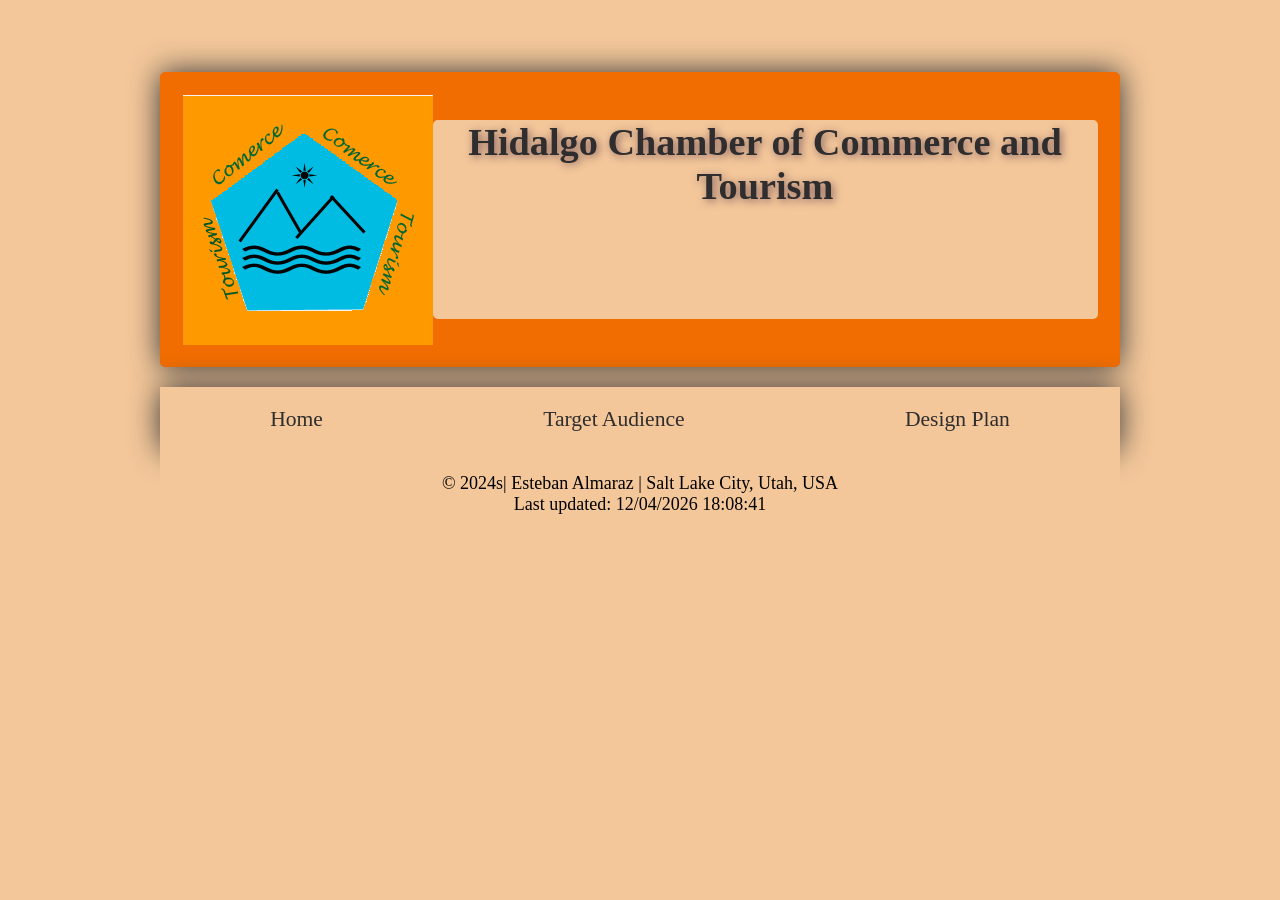
<file: week01/chamber-site-plan.html>
<!DOCTYPE html>
<html lang="en-us">
<head>
    <meta charset="utf-8"><meta name="viewport" content="width=device-width, initial-scale=1.0">
    <title>Site Plan</title>
    <link type="text/css" rel="stylesheet" href="styles/commerse-site-plan.css">

    <meta name="description" content="Main menu Chamber Site Plan">
    <meta name="author"      content="Esteban Almaraz Reyes">

    <link rel="preconnect" href="https://fonts.googleapis.com">
    <link rel="preconnect" href="https://fonts.gstatic.com" crossorigin>
    <link rel="icon" href="images/favicon.png">

    <link href="https://fonts.googleapis.com/css2?family=Roboto+Condensed:wght@300&display=swap" rel="stylesheet">
    
    <link rel="preconnect" href="https://fonts.googleapis.com">
    <link rel="preconnect" href="https://fonts.gstatic.com" crossorigin>
    <link href="https://fonts.googleapis.com/css2?family=Anton&display=swap" rel="stylesheet">
</head>

<body>
    <header>
        <a id="logo_link" href="../index.html">
            <img class="logo" src="images/tourism-commerce-logo.png" alt="Hidalgo Chamber of Commerce and Tourism">
        </a>
        <h1>
            Hidalgo Chamber of Commerce and Tourism
        </h1>
    </header>
        <nav>
           <div> <a href="../index.html">Home</a> </div>
            <div> <a href="target-audience.html">Target Audience</a></div>
            <div> <a href="design.html">Design Plan</a> </div>
        </nav>

    <main>
    </main> 
    <div class="foot">
    <br>
        <span>&copy; 2024s| Esteban Almaraz | Salt Lake City, Utah, USA </span>
        <div id="last-updated"></div>
    </div>
    <script src="scripts/main.js"></script>

</body>

</html>
</file>
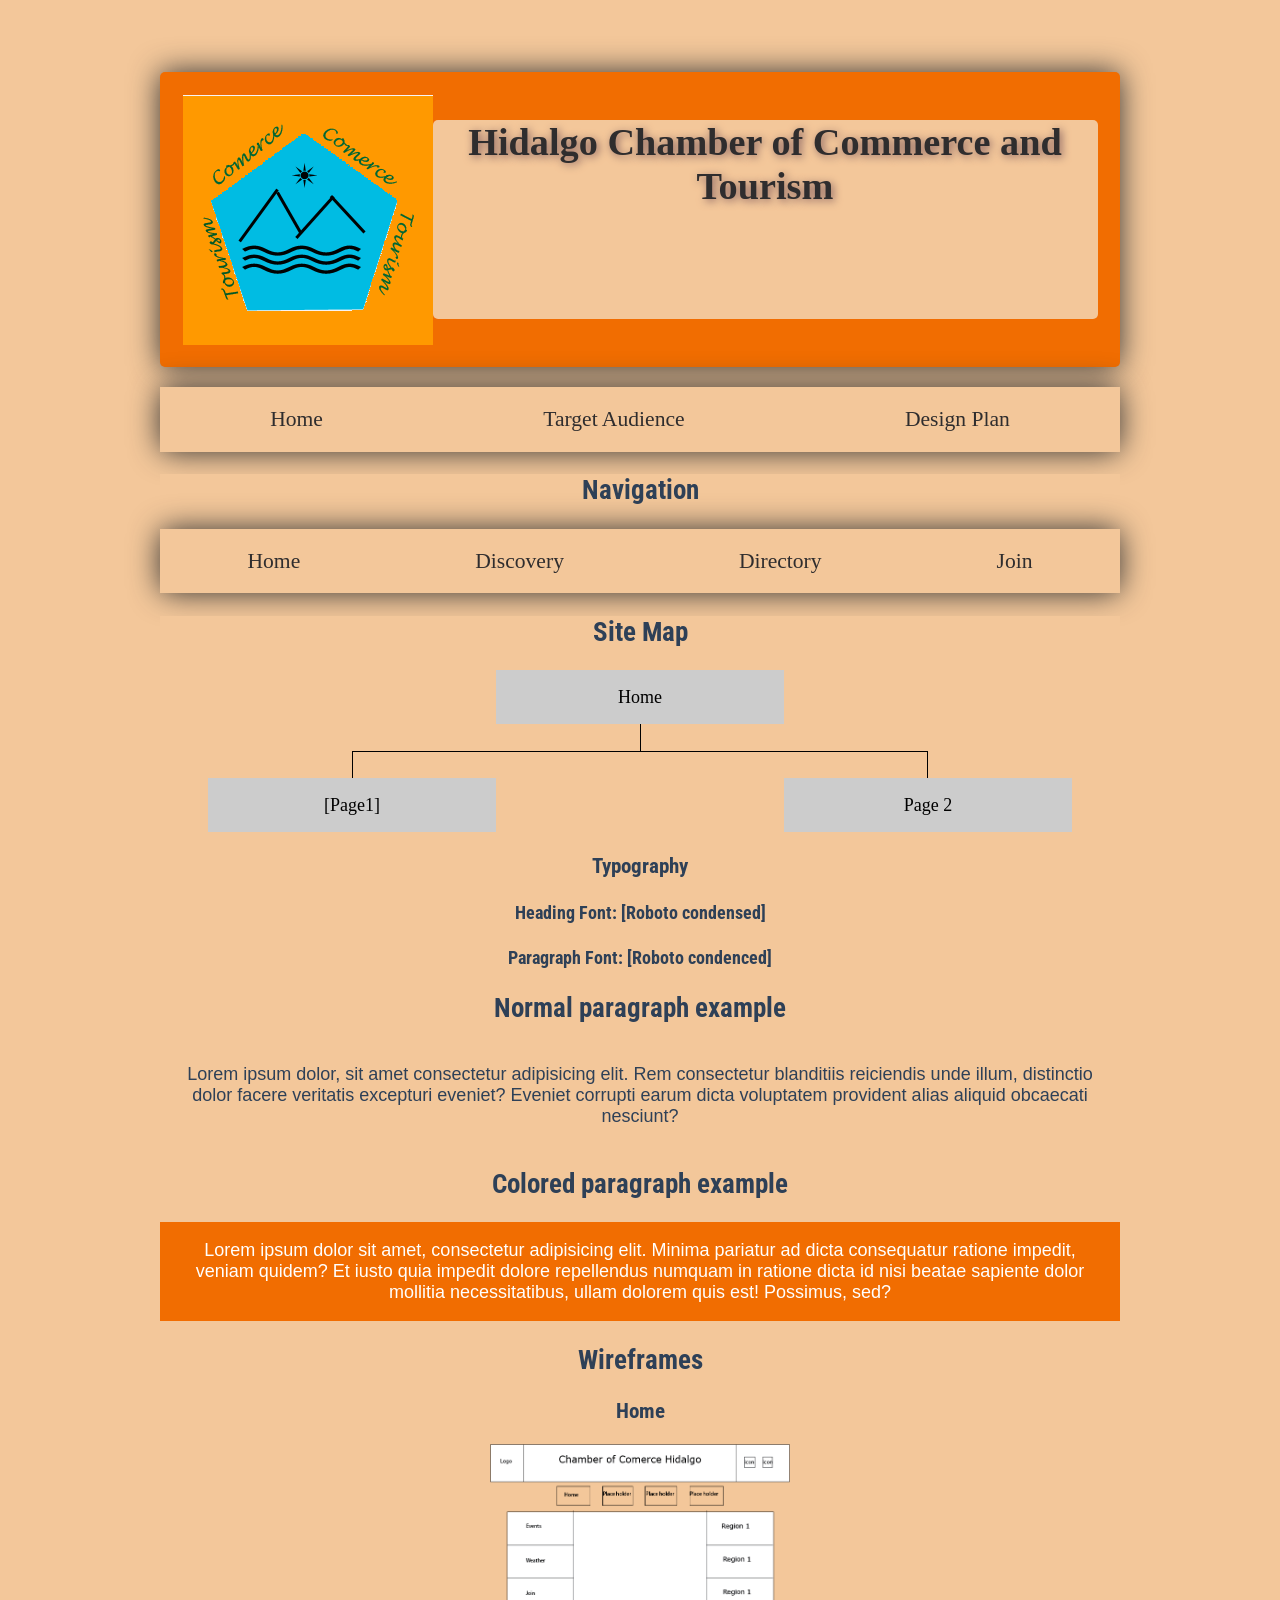
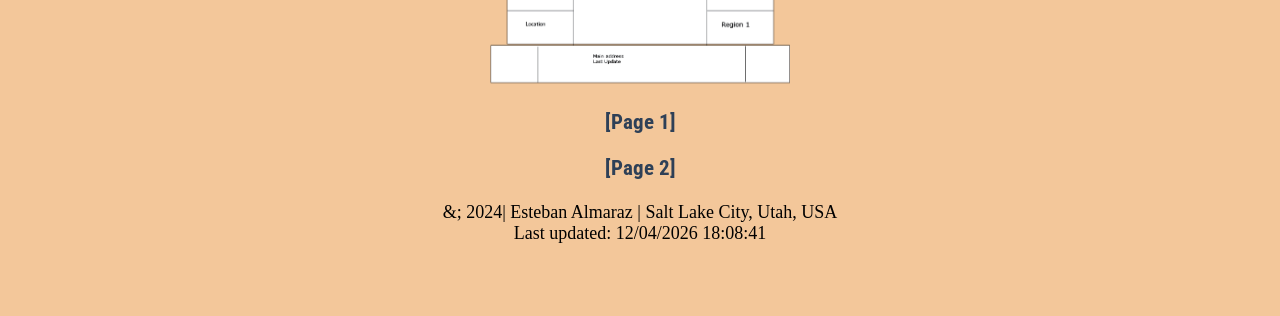
<file: week01/design.html>
<!DOCTYPE html>
<html lang="en-us">
<head>
    <meta charset="utf-8">
    <title>S ite Plan</title>
    <link type="text/css" rel="stylesheet" href="styles/commerse-site-plan.css" >
    <link rel="preconnect" href="https://fonts.googleapis.com">
    <link rel="preconnect" href="https://fonts.gstatic.com" crossorigin>
    <link href="https://fonts.googleapis.com/css2?family=Roboto+Condensed:wght@300&display=swap" rel="stylesheet">
    <link rel="preconnect" href="https://fonts.googleapis.com">
    <link rel="preconnect" href="https://fonts.gstatic.com" crossorigin>
    <link href="https://fonts.googleapis.com/css2?family=Anton&display=swap" rel="stylesheet">
</head>

<body>
    <header>
        <a id="logo_link" href="index.html">
            <img class="logo" src="images/tourism-commerce-logo.png" alt="Hidalgo Chamber of Commerce and Tourism">
        </a>
        <h1>
            Hidalgo Chamber of Commerce and Tourism
        </h1>
    </header>
        <nav>
           <div> <a href="../index.html">Home</a> </div>
            <div> <a href="target-audience.html">Target Audience</a></div>
            <div> <a href="design.html">Design Plan</a> </div>
        </nav>


    <main>

        
        
        <h2>Navigation</h2>
        <nav>
          <div><a href="#">Home</a></div>
          <div><a href="#">Discovery</a></div>
          <div><a href="#">Directory</a></div>
          <div><a href="#">Join</a></div>
        </nav>
        
        <h2>Site Map </h2>
        <div class="sitemap">
            <div class="sm-home">Home</div>
            <div class="sm-page2">
                [Page1]
                <!-- this page will have a name later -->
            </div>
            <div class="sm-page3">Page 2</div>
            <div class="top">&nbsp;</div>
            <div class="left">&nbsp;</div>
            <div class="right">&nbsp;</div>
        </div>  <h3>Typography</h3>
        <!-- Choose a font for your paragraphs (body copy) and headlines. What font(s) have you chosen? Think also about which of your colors above you might use for background and font colors. -->
    
        <h4>
            Heading Font: [Roboto condensed]
            <!-- change this -->
        </h4>
        <h4>
            Paragraph Font: [Roboto condenced]
            <!-- change this -->
        </h4>
     
        <h2>Normal paragraph example</h2>
        <p>
        Lorem ipsum dolor, sit amet consectetur adipisicing elit. 
        Rem consectetur blanditiis reiciendis unde illum, distinctio dolor 
        facere veritatis excepturi eveniet? Eveniet corrupti earum dicta 
        voluptatem provident alias aliquid obcaecati nesciunt?
    </p>
        
        <h2>Colored paragraph example</h2>
        <p class="colored">
            Lorem ipsum dolor sit amet, consectetur adipisicing elit.
             Minima pariatur ad dicta consequatur ratione impedit, veniam 
             quidem? Et iusto quia impedit dolore repellendus numquam in 
             ratione dicta id nisi beatae sapiente dolor mollitia 
             necessitatibus, ullam dolorem quis est! Possimus, sed?
    
        </p>

       
        <h2>Wireframes</h2>
        <!-- Home page wireframe. -->

        <h3>Home</h3>

        <img src="images/camara-de-comercio.png" alt="home page wireframe" >

        <h3>[Page 1]</h3>
        <!-- <img src="#" alt="page 1 wireframe"> -->
        <h3>[Page 2]</h3>

        <!-- <img src="#" alt="page 2 wireframe"> -->

    </main> 

    <div class="foot">
        <span>&; 2024| Esteban Almaraz | Salt Lake City, Utah, USA </span>
        <div id="last-updated"></div>
    </div>
    <script src="scripts/main.js"></script>

</body>

</html>
</file>
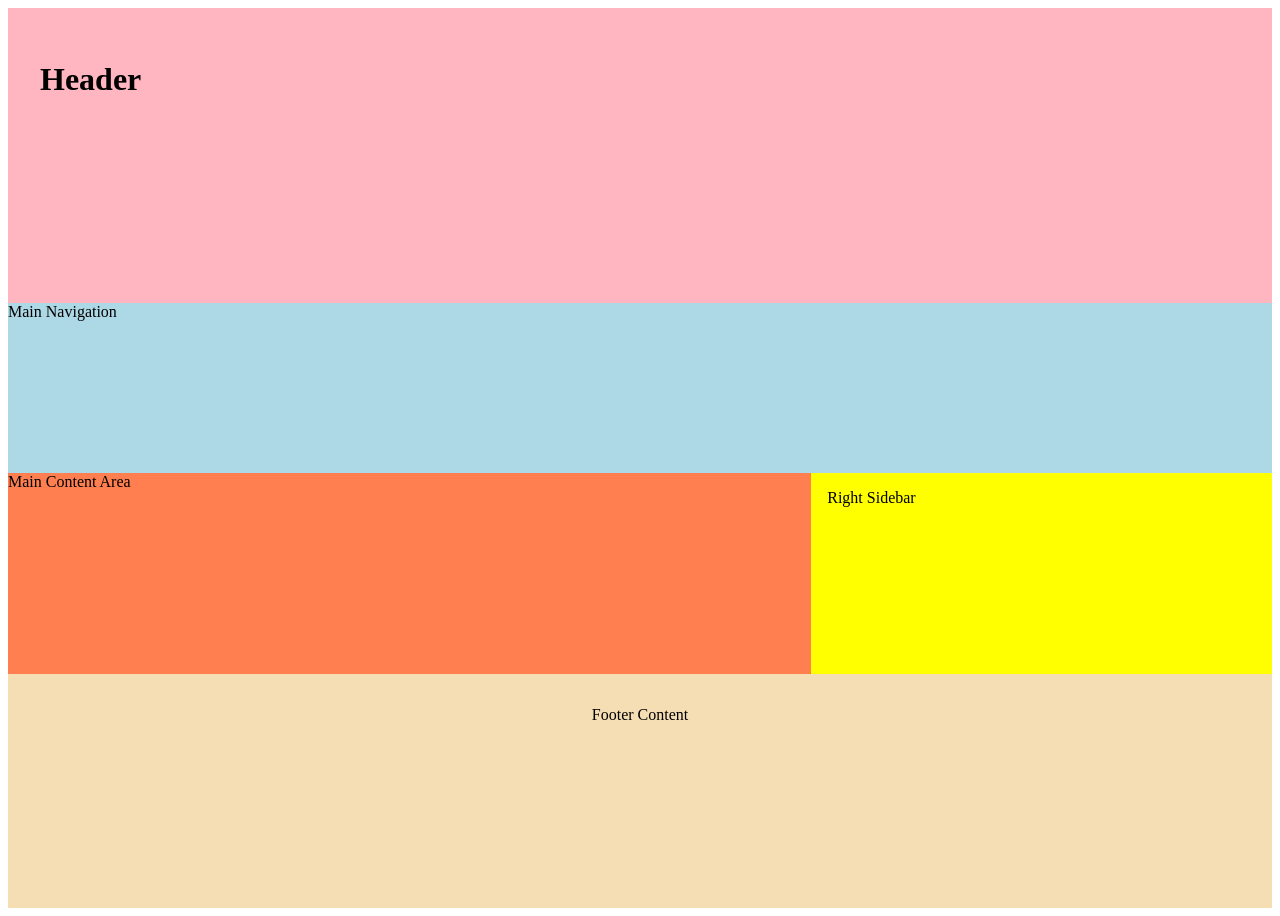
<file: week01/holygrail.html>
<!DOCTYPE html>
<html lang="en">
<head>
    <meta charset="UTF-8">
    <meta http-equiv="X-UA-Compatible" content="IE=edge">
    <meta name="viewport" content="width=device-width, initial-scale=1.0">
    <title>Holygrail layout</title>
    <link href="styles/holygrail.css"  rel="stylesheet"> 
</head>
<body>
    <header>
        <h1 contenteditable>Header</h1>
      </header>
      <div class="main-nav" contenteditable>Main Navigation</div>
      <main contenteditable>Main Content Area</main>
      <div class="right-sidebar" contenteditable>Right Sidebar</div>
      <footer contenteditable>Footer Content</footer> 
   
</body>
</html>
</file>
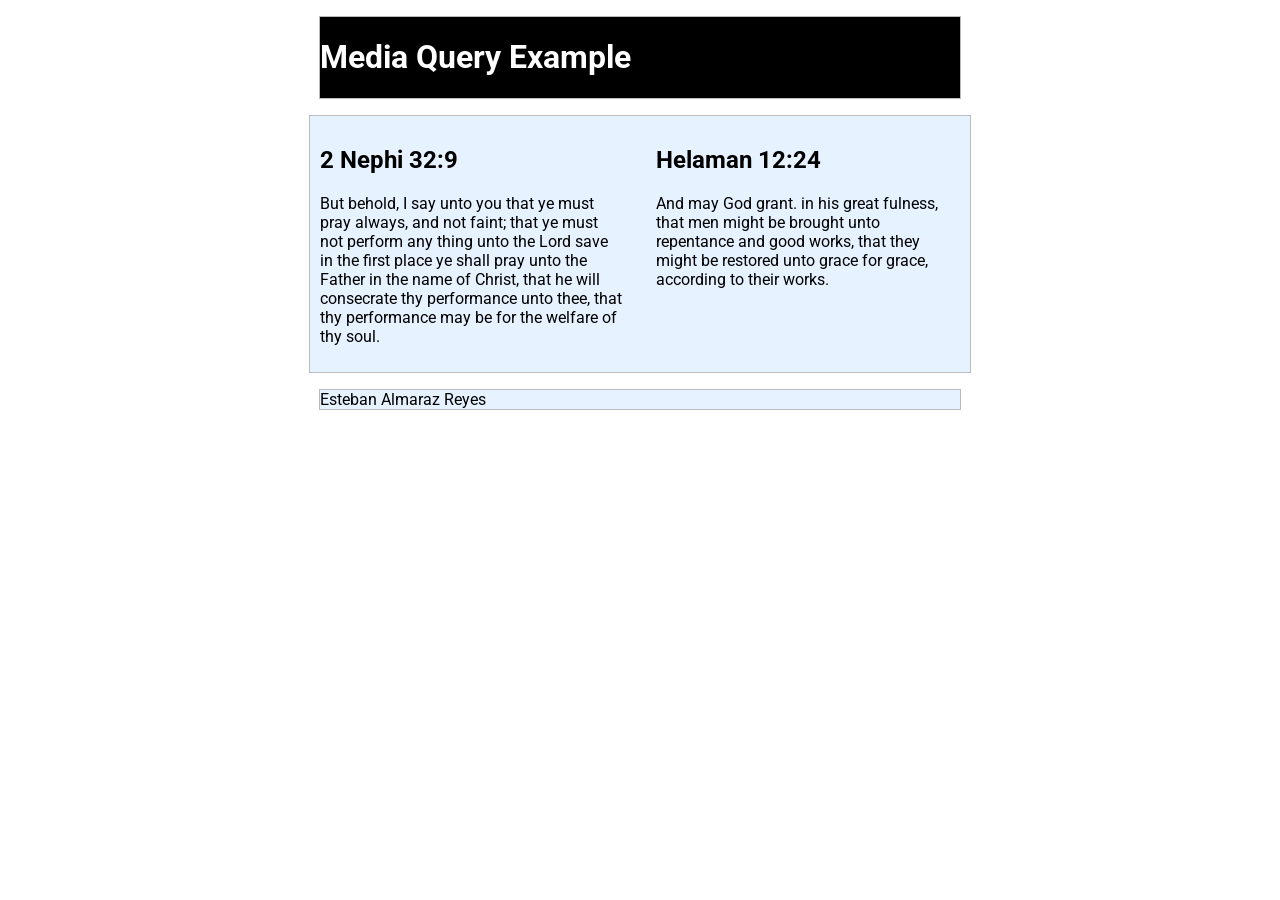
<file: week01/media-query.html>
<!DOCTYPE html>
<html lang="en">
<head>
    <meta charset="utf-8">
    <meta name="viewport" content="width=device-width, initial-scale=1.0">
    <title>WDD 230 - Media Query Example</title>
    <meta name="description" content="Media query learning activity example page.">
    <meta name="author" content="Esteban Almaraz Reyes">
    <link rel="preconnect" href="https://fonts.googleapis.com">
    <link rel="preconnect" href="https://fonts.gstatic.com" crossorigin>
    <link href="https://fonts.googleapis.com/css2?family=Roboto&display=swap" rel="stylesheet">
    <link rel="stylesheet" href="styles/media-query.css">
    <link rel="stylesheet" href="styles/media-query-large.css">
</head>
<body>
    <header>
        <h1>Media Query Example</h1>
    </header>
    <main>
        <section class="card1">
            <h2>2 Nephi 32:9</h2>
            <p>But behold, I say unto you that ye must pray always, and not faint; that ye must not perform any thing unto the Lord save in the first place ye shall pray unto the Father in the name of Christ, that he will consecrate thy performance unto thee, that thy performance may be for the welfare of thy soul.</p>
        </section>
        <section class="card2">
            <h2>Helaman 12:24</h2>
            <p>And may God grant. in his great fulness, that men might be brought unto repentance and good works, that they might be restored unto grace for grace, according to their works.</p>
        </section>
    </main>
    <footer>
        Esteban Almaraz Reyes
    </footer>
</body>
</html>
</file>
<file: chamber/styles/base.css>
/*main page */
@import url('https://fonts.googleapis.com/css2?family=Great+Vibes&display=swap');
@import url('https://fonts.googleapis.com/css2?family=Roboto+Condensed&display=swap');
*{
  margin: 0;
  padding: 0;
  box-sizing: border-box;
}

:root {
    --primary:#ddd;
    --dark:#048;
    --light:#99c24d;
    --fondo:#f16d01;
    --shadow: 3px 3px 9px rgba(44, 25, 25, 0.9);
}
/***/
*{
  margin: 0;
  padding: 0;
  box-sizing: border-box;
}


/***/



.card-title p{
  margin: 0;
	padding: .25rem;
	font-weight: 300;
	font-size: .5rem;
	font-family:'Times New Roman', Times, serif;
}

/*navigation part */

#menu{
  font-size: 1.5rem;
	border: 1px solid rgba(0,0,0,.3);
	padding: 3px 7px 6px;
	background-color: #eee;
	color: #000;
}

.main-navigation{
  position:sticky;
  top:10px;
  z-index: 99;
  background: rgba(0,0,0,0.5);
}


#menu::before {
	content: "☰";
}

#menu.open::before {
	content: "X";
}


html {
    background-color: var(--primary);

}

.navigation li{
  display: none;
}

.navigation li a{
  display: block;
	padding: 1rem;
	text-align: center;
	text-decoration: none;
	color: #fff;
}

.navigation li a:hover {

  background-color: #bbb;
	color: #333;
	font-weight: 700;
}

.open li {
  display: block;
  width: 100%;
}

.header {
    grid-column: 2;
    position: relative;
   
    display: grid;
    grid-template-columns: 1fr .75fr 1.25fr 1fr;
    
    grid-template-areas: 
      'img name name name'
    
}

.header {
    background-color: #048;
    border-radius: 15px 15px 0 0;
 /*   box-shadow: var(--shadow);*/
    align-items: center;
} 
 
.header > img {
    grid-area: img;
    box-shadow: 2px 2px 6px 0px  rgba(0,0,0,0.3);
    width: 100px;
    max-width: 100px;
    padding: 10px 10px 10px 10px; 

}

.header .name {
    grid-area: name;
    text-align: center;
    background-color: var(--dark); 
    color:var(--primary);
  

}


nav {
  
    background-color: #36454f;
  

  }

    nav ul {
      margin: 0;
      padding: 10px; 
      overflow: hidden;
      color: white;
    }
  
  nav ul li {
    color: white;
  }
  
  nav .menu ul li a {
    display:inline-block;
    align-items: center;
      color: #fff;
      text-align: center;
      padding: .25rem;
      text-decoration: none;
      font-size: 1rem;
      text-transform: uppercase;
    }
  
    nav li a:hover{
      background-color: #4f5261;
    }
    
    .header img {
        display: block;
        margin-left: auto;
        margin-right: auto;
        width: 200%;
        border-radius: 20px;
      }

 


.name > h1 {
    font-size: 2rem ;
}

ul li {
    margin: 20px 0;
    list-style: none;
}

ul li h3 a{
    text-decoration: none;
    font-size: 1rem;
    font-family: "fontello";
    font-weight:600;
}


.line {
    border: .6px solid rgb(11, 60, 123);
}

/* responsive menu */

.responsive li{
  display: block;
}

.responsive li a:hover{
  background-color: #8a8e8a;
  color: white;
}

.current-date, .visits{

    background-color: var(--primary);
    text-align: center;
    font-size: 1rem;
    color: var(--dark);
    text-shadow: var(--shadow);
    padding-left: 15px ;
    margin-top: 2rem;
    margin-bottom: 2rem;
  
    
}



.classes-detalle{
  margin-left: 10%;
  margin-right: 10%;
}

.foot {
 /*  grid-area: foot;
    grid-column: 2;
    grid-row: 4; */
    background-color: var(--dark);
    color: var(--primary);
    padding: 20px;
    text-align: center;
    border-radius: 15px;
    box-shadow: var(--shadow);
    font-size: 1.2em;
       
}




  .card1, .card2, .card3, .card4{
    box-shadow: 0 4px 8px 0 rgba(0, 0, 0, 0.2);
    padding: 20px;
    box-sizing: border-box;
  }
  
  .hero{
    grid-area:hero;
  }
       
  .card1{
    grid-area: card1;
  }

  .card2{
    grid-area: card2;
  }

  .card3{
    grid-area: card3;
  }
  
  .card4{
    grid-area: card4;
  }

  .cards{
    display: grid;
    grid-template-columns: repeat(1, 1fr );
    grid-template-areas: 
    "hero"
    "card1"
    "card2"
    "card3"
    "card4";
  }

.image-card{
  position: relative;
  display: block;
}

.image-card img{
  display: block;
  width: 100%;
  height: 100%;
  z-index: 0;

}

.hero .image-card button {
  position: absolute;
 top: 70%;
 right: 10%;
 
  z-index: 9;
  height: 10%;
  width: 15%;
  background-color:#fff;
  border: 1px solid #152186;
  color: #048;
  border: 2px solid #152186;
  border-radius: 4px;
  opacity: .5;
  font-weight: 600;
  color: #152186;
  
}


.overlay-text, .cards .hero .overlay-text{
  position:absolute;
  top: 50%;
  left: 50%;
  transform: translate(-50%, -50%);
  background-color: rgba(0,0,0,.5);
  color: #fff;
  padding: 10px 20px;
  font-size: 1em;
  text-align: center;
  position: absolute;
}
  .today{
    position: absolute;
    bottom: 5%;
    left: 5%;
    opacity: .5;
    background-color: white;
    font-size: 1rem;
  }

  .card3 .overlay-text-title {
    color: #048;
    font-size: .7em;
  }
 
  .card3 p{
    color: #048;
    font-size: .5em;
  }

  .calendar{
    width: 400px;
    height: auto;
  
  }
  /**********/

.header-wrapper .name{
  font-size: .5em;
}
  .header-wrapper{
    grid-area: header-wrapper;
  }

  .main-navigation{
    grid-area:main-navigation;
  }

  .main-wrapper{
    grid-area: main-wrapper;
  }

  .footer-wrapper{
    grid-area:footer-wrapper;
  }

  .foot{
    grid-area:foot;
  }

body{
  display: grid;
  grid-template-columns: auto;
  grid-template-areas: 
  "header-wrapper"
  "main-navigation"
  "main-wrapper"
  "foot";
}
  

  .sidebar figure img {
    opacity:.8;
    transform:scale(1.1);
  }
  
  /**** center left side ****/

  .sidebar section:nth-child(0){
    position: absolute;
  }


  /**** center right side ****/

  .discovery-content figure:nth-child(0){
    position: absolute;
  }
  
  
  
  .discovery-content figure p{
    position: relative;
    top: 60px;
    color: rgb(226, 223, 240);
    z-index: 9;
    background-color: #6f7364;
    max-width: 140px;
    
  }

  .sidebar figure img{
      border: 6px solid #d9c2a3;
      transition: transform .5s;
      box-shadow: 5px 5px 10px #6f7364;
  }

  .discovery-content figure img {

    border: 10px solid #d9c2a3;
    transition: transform .5s;
    box-shadow: 5px 5px 10px #6f7364;
  } 
/********* Discovery ********/

.header img{
 height: 100px;
 width: 100px;
}
.sidebar .discovery-content{
  display: flex;
  flex-direction: column;
  padding: 2rem;
}

.discovery-content{
  display: flex;
  flex-direction: column;
  padding: 2rem;
}
.discovery-content figure {
  border: thin #c0c0c0 solid;
}



.discovery-content figcaption {
  background-color: #222;
  color: #fff;
  font: italic large sans-serif;
  text-align: center;
  
}

.discovery-content p{
  padding: 2rem;
  top: 10px;
}
.two-bars .sidebar{
  display: flex;
  flex-direction: column;
}

.sidebar section{
  padding-top: 4rem;
  padding-bottom: 4rem;
  display: block;
  margin-left: auto;
  margin-right: auto;

}

.sidebar section figcaption{
  margin-top: 1rem;
  text-align: center;
  background-color: black;
  color: white;
  font-size: 1rem;
  z-index: 99;
}


.sidebar figure img {
  opacity:.8;
  transform:scale(1.1);

}

.sidebar figure img{
    border: 6px solid #d9c2a3;
    transition: transform .5s;
    box-shadow: 5px 5px 10px #6f7364;

}

.center{
  display: block;
  margin-left: auto;
  margin-right: auto;
  width: 60%;
}

.active{
  background-color: #e08a33;
}

/******* Join page **********/
/*********  form Data *******/
.business-information, .aplicant-information, .membership-level, .business-description{
  margin-left: 5%;
  margin-right: 5%;
}
#join-chamber{
  display: flex;
  margin-left: 5%;
  margin-right: 5%;
}
#join-chamber .sub-title{
  font-family: fontello; 
  font-weight: 600;
  font-size: 1rem;
  text-align: center;
}
form fieldset{
  margin: 2rem 0;
  border: 1px solid #445ba9;
  border-radius: 10px;
  padding: .8rem 2%;
}

form legend{
  color: #445ba9;
  margin: 0 .5rem;
  text-align: left;
}

form label .top, form div{
  display: block;
  padding-top: 1rem;
  color: #9c2c13;
  font-size: 1rem;
}

form label.top input, form label.top select{
  -webkit-appearance: none;
  display: block;
  font-size: 1rem;
  border: solid 1px #999;
  border-radius: 4px;
  padding: .75rem;
  color: black;
  width: 100%;
  max-width: 20rem;
  
}

form label.sbs{
  display: block;
  padding: .75rem 0;
  color: #555;
 
}

form input.submitBtn{
  border: none;
  background-color: #9c2c13;
  color: white;
  border-radius: 1rem;
  padding: .75rem 1.5rem;
  margin: 0 0 2rem 2%;
  width: 96%;
  max-width: 20rem;

}
textarea{
  width: 100%;
  height: 120px;
}


form label.top input:required{
  border-left: red solid 6px;
}

form label.top input:required:valid{
  border-left: green solid 6px;

}
/***** table membership format *******/

.benefits .title{
  background-color: #9c2c13;
  color: whitesmoke;
  font-size: 3rem;
  font-family:'Times New Roman', Times, serif;
}

.benefit thead .subtitle{
  font-size: .7rem;

  color: whitesmoke;
}
.benefits{
  width: 100%;
 
}

.benefits td{
  border: .5px solid rgba(10, 10, 10, 0.841);
  padding: 8px;
}

.benefits tr:nth-child(even){background-color: hsl(100, 14%, 91%);}
.benefits tr:hover{background-color: rgba(32, 249, 8, 0.3);}

.benefits th:nth-child(2){background-color: rgb(205, 127, 50, .5);}
.benefits th:nth-child(3){background-color: rgb(192, 192, 192, .5);}
.benefits th:nth-child(4){background-color: rgb(136, 215, 136, .5);}
.benefits th:nth-child(5){background-color: rgb(255, 215, 0, .5);}

.benefits th:nth-child(1){
  font-family: Cambria, Cochin, Georgia, Times, 'Times New Roman', serif;
  font-size: 1rem;
}

/***t** end join form ***/

/***** extra format footer */
.business-information .foot-top{
  width: 100%;
  margin-block-end: auto;
  font-size: .5rem;
}
.address-of-chamber{
  font: rgb(38, 95, 32);
}

.foot-top{
  width: 100%;
}

/********* directory ************/


.directory-menu{
  margin: 1rem auto;
  border: 1px solid rgba(0, 0, 0, 0.1);
  padding: 0.5rem;
 
  text-align: center;
  }
  
  .directory-menu button {
    padding: 1rem;
    font-weight: 700;
  }
  
  section{
  border: 1px solid rgba(0, 0, 0, 0.1);
	padding: 0.5rem;
	background-color: #eee;
  box-shadow: 5px 5px 10px #6f7364;
  }
  .grid{
    display: grid;
    grid-template-columns: repeat(auto-fit, minmax(200px, 1fr));
    grid-gap:5px;
    align-items:center;
  }

  .grid section{
    display: flex;
    flex-direction: column;
    align-items: center;
    border: 10px solid #d9c2a3;
    transition: transform .5s;
    box-shadow: 5px 5px 10px #6f7364;
  }

  .grid img {
    height: 30px;
    max-width: 100%;
    
  
  }

  .list section h3 {
    font-size: 1rem;
    font-family: Roboto, Helvetica, sans-serif;
  }

  .grid section a{
    font-size: .6rem;
  }

  .list{
    display: flex;
    flex-direction: column;
  }

  
.list section{
  display: flex;
  flex-direction: column;
  align-items: center;
}
  .list section img{
    display: none;
  }

  .list section:nth-child(even) {
    background-color: #bed;
  }
  .list section h3{
    font-size: 1rem;
  }

  .list section a{
    font-size: .8rem;
  }
</file>
<file: chamber/styles/larger.css>
@media screen and (min-width:750px){

  
  
  #menu{
    display: none;
  }

  .navigation {
    display: flex;
    flex-direction: row;
    justify-content: space-around;
    text-align: center;
    color: #000;
    font-size: 1.6em;
  }
  

  .name{
    font-size: 1.5em;
  }
  
  .navigation li{
    display: block;
    flex: 1 1 100%;
  }

  .card1{
    grid-area: card1;
  }

  .card2{
    grid-area: card2;
  }

  .card3{
    grid-area:card3;
  }

  .card4{
    grid-area:card4;
  }

  .hero{
    grid-area:hero;
  }
  .cards{
   display: grid;
    grid-template-columns: 20% 60% auto;
    grid-template-areas: 
    "card1 hero card3"
    "card2 hero card4";
    

  }

  .cards {
    padding: 15px;
  }

  .overlay-text, .cards .hero .overlay-text{
   
    transform: translate(-50%, -50%);
    background-color: rgba(0,0,0,.5);
    color: #fff;
    padding: 10px 20px;
    font-size: .5em;
  }

  /*********** discovery ******/

.sidebar {
  grid-column: 1;
  margin-left: 2rem;
}

.discovery-content{
  grid-column: 2;
  margin-left:2rem;
}

.two-bars{
  display: grid;
  grid-template-columns: 30% 65% 5%;
 
}
 
.discovery-content figure:nth-child(0){
  position: absolute;
}



.discovery-content figure p{
  position: relative;
  top: 60px;
  color: rgb(226, 223, 240);
  z-index: 9;
  background-color: #6f7364;
  max-width: 140px;
  
}
  .discovery-content figure img {

    border: 10px solid #d9c2a3;
    transition: transform .5s;
    box-shadow: 5px 5px 10px #6f7364;
   

  } 

.discovery-content figure img:hover{
  opacity: .8;
  transform: scale(1.1);
}

.sidebar figure img {
  opacity:.8;
  transform:scale(1.1);

}

.sidebar figure img{
    border: 6px solid #d9c2a3;
    transition: transform .5s;
    box-shadow: 5px 5px 10px #6f7364;

}

.center{
  display: block;
  margin-left: auto;
  margin-right: auto;
  width: 60%;
}

.foot{
  display: inline-flex;
}
.foot-top{

  align-items: center;
  justify-content: center;
  font-size: 1.2rem;
  padding-left:5%;
  padding-right: 5%;
}
  
.address-of-the-chamber{
  color: white;
}


/************ Join Page ***************/

#join-chamber .sub-title{
      
    
  font-size: 1.5rem;
}


/* ******* Data Form ***********/


 .aplicant-information{
    grid-area: aplicant-information;

  }
  .business-information{
    grid-area: business-information;
  }
  .membership-level{
    grid-area: membership-level;
  }

  .business-description{
    grid-area: business-description;
  }

  .btn{
    grid-area: btn;
  }

form {
    display: grid;
   
    grid-template-columns: 5% 1fr 10% 1fr 5%;
    grid-template-rows: 10px 400px 10px 300px 10px 60px;
    grid-template-areas:
    ". aplicant-information . membership-level"
    ". . . ."
    ". business-information . business-description"
    ". . . ."
    ". btn btn .";
  }


#join-chamber {
  padding: 0 2%;
  min-height: 20rem;

}

form fieldset{
  margin: 2rem 0;
  border: 1px solid #445ba9;
  border-radius: 10px;
  padding: .5rem 2%;
}

form legend{
  color: #445ba9;
  margin: 0 .5rem;
}
/* 
form label .top, form div{
  display: block;
  padding-top: 1rem;
  color: #9c2c13;
  font-size: .8rem;
}
*/


form label.sbs{
  display: block;
  padding: .75rem 0;
  color: #555;
 
}

form input.submitBtn{
  border: none;
  background-color: #9c2c13;
  color: white;
  border-radius: 1rem;
  padding: .75rem 1.5rem;
  margin: 0 0 2rem 2%;
  width: 100%;
  max-width: 20rem;

}
form input.submitBtn:hover{
  background-color: #00ad3d;
  transition: 0.7s;
}

form label.top input:required{
  border-left: #9c2c13 solid 6px;
}

form label.top input:required:valid{
  border-left: green solid 6px;
  color: black;

}
.list section{
  display: grid;
  /* order of display
  1. name of the company.
  2. address.
  3. phone number.
  4. website url.
  x image or icon file names.
  6. Membership level.
  7. Other information like services.

  */
  grid-template-columns: 1fr;
  margin: 0;
  padding: .25rem;
}

.list section{
  display: grid;
  grid-template-columns: 2fr 2fr 1fr 1fr 1fr;
  
}


}
</file>
<file: styles/base.css>
/*main page */
@import url('https://fonts.googleapis.com/css2?family=Great+Vibes&display=swap');
*{
  margin: 0;
  padding: 0;
  box-sizing: border-box;
}

:root {
    --primary:#ddd;
    --dark:#048;
    --light:#99c24d;
    --fondo:#e6c4a2;
    --shadow: 3px 3px 9px rgba(44, 25, 25, 0.9);
}




.card-title p{
  margin: 0;
	padding: .25rem;
	font-weight: 300;
	font-size: .5rem;
	font-family:'Times New Roman', Times, serif;
}

/*navigation part */

.main-navigation{
  position:sticky;
  top:10px;
  z-index: 99;
  background: rgba(0,0,0,0.5);
}

#menu{
  font-size: 1.5rem;
	border: 1px solid rgba(0,0,0,.3);
	padding: 3px 7px 6px;
	background-color: #eee;
	color: #000;
}

#menu::before {
	content: "☰";
}

#menu.open::before {
	content: "X";
}

.current-date, .visits{

  background-color: var(--primary);
  text-align: center;
  font-size: 1rem;
  color: var(--dark);
  text-shadow: var(--shadow);
  padding-left: 15px ;
  margin-top: 2rem;
  margin-bottom: 2rem;
}

html {
    background-color: var(--primary);

}

.navigation li{
  display: none;
}

.navigation li a{
  display: block;
	padding: 1rem;
	text-align: center;
	text-decoration: none;
	color: #fff;
}

.navigation li a:hover {

  background-color: #bbb;
	color: #333;
	font-weight: 700;
}

.open li {
  display: block;
  width: 100%;
}

.header {
    grid-column: 2;
    position: relative;
   
    display: grid;
    grid-template-columns: 1fr .75fr 1.25fr 1fr;
    
    grid-template-areas: 
      'left-blk img name name'
    
}

.header {
    background-color: #048;
    border-radius: 15px 15px 0 0;
 /*   box-shadow: var(--shadow);*/
    align-items: center;
} 
 
.header > img {
    grid-area: img;
    box-shadow: 2px 2px 6px 0px  rgba(0,0,0,0.3);
    width: 100px;
    max-width: 100px;
    padding: 10px 10px 10px 10px; 

}

.header .name {
    grid-area: name;
    text-align: center;
    background-color: var(--dark); 
    color:var(--primary);
  

}


nav {
  
    background-color: #36454f;
  

  }

    nav ul {
      margin: 0;
      padding: 10px; 
      overflow: hidden;
      color: white;
    }
  
  nav ul li {
    color: white;
  }
  
  nav .menu ul li a {
    display:inline-block;
    align-items: center;
      color: #fff;
      text-align: center;
      padding: .25rem;
      text-decoration: none;
      font-size: 1rem;
      text-transform: uppercase;
    }
  
    nav li a:hover{
      background-color: #4f5261;
    }
    
    .header img {
        display: block;
        margin-left: auto;
        margin-right: auto;
        width: 200%;
        border-radius: 20px;
      }

 


.name > h1 {
    font-size: 2rem ;
}

ul li {
    margin: 20px 0;
    list-style: none;
}

ul li h3 a{
    text-decoration: none;
    font-size: 1rem;
    font-family: "fontello";
    font-weight:600;
}


.line {
    border: .6px solid rgb(11, 60, 123);
}

/* responsive menu */

.responsive li{
  display: block;
}

.responsive li a:hover{
  background-color: #8a8e8a;
  color: white;
}

.title-c {

    background-color: var(--primary);
    text-align: center;
    font-size: 1rem;
    color: var(--dark);
    text-shadow: var(--shadow);
    padding-left: 15px ;
    margin-top: 2rem;
    margin-bottom: 2rem;
  
    
}

.classes-detalle{
  margin-left: 10%;
  margin-right: 10%;
}

.foot {
 /*  grid-area: foot;
    grid-column: 2;
    grid-row: 4; */
    background-color: var(--dark);
    color: var(--primary);
    padding: 20px;
    text-align: center;
    border-radius: 15px;
    box-shadow: var(--shadow);
    font-size: 1.2em;
       
}

section{
	border:1 px solid rgba(0,0,0,0.1);
	padding:0.5rem;
	background-color:#eee;
	
}

.cards {
	display:grid;
	grid-template-columns:repeat(auto-fit, minmax(300px, 1fr));
	grid-gap:5px;
	align-items:center;
}

.cards section{
	text-align:center;
}
.cards img{
	border:1px solid #fff;
	box-shadow: 0 0 10px #333;
}
.cards section > * {
	margin:0.1rem;
}


.card img{
	heifht:75px;
	max-width:100%;
}


  .card{
    box-shadow: 0 4px 8px 0 rgba(0, 0, 0, 0.2);
    padding: 20px;
    text-align: center;
    background-color: #f1f1f1;
    position: relative;
  }
  
  .card h3{
    background-color: rgb(150, 189, 233);
    color: black;
    padding: 5px;
    border-top-left-radius: 20px;
    border-top-right-radius:20px;
    
  }             

  .card h3{
    top: 30px;
  }
  .card p {
    padding:40px;
  }

  
  .cards{
    display: grid;
    grid-template-columns: 100%;
    grid-template-areas: 
    "card1"
    "."
    "card2";
  }



  .cards{
    margin-top: 20px;
    margin-bottom: 20px;
  }

  .card-pic{
    position: relative;
    
  }
    .card-pic img{
      height: 100%;
      width: 100%;
    }
  
  .today{
    position: absolute;
    bottom: 5%;
    left: 5%;
    opacity: .5;
    background-color: white;
    font-size: 1rem;
  }

  iframe {
    margin-left: 5%;
    margin-right: 5%;
    width: 90%;
    height: auto;
    padding-right: 1rem;
}

  .hero {
    position: relative;
    

  }
  .hero img{
    width: 100%;
    height: auto;
    display: block;
  }
  .hero span {
    position: absolute;
    top: 10%;
    
    background-color: rgba(255, 255, 255, 0.5);
    text-align: center;
}
</file>
<file: styles/form.css>
@import url('https://fonts.googleapis.com/css?family=Dosis');

:root{
--primary:#ddd;
--dark:#048;
--light:#99c24d;
--fondo:#e6c4a2;
--shadow: 3px 3px 9px rgba(44, 25, 25, 0.9);
--shadow2: 2px 8px 15px rgba(163,163,163, .5);
}

* {
	margin: 0;
	padding: 0;
	box-sizing: border-box;
}

body {
	font-family: Roboto, helvetica, sans-serif;
	background-color: var(--primary);
}

.formulario-label{
display: block;
font-weight: 700;
padding: 10px;
cursor: pointer;
}


.formulario-grupo-input{
  position: relative;
}


.formulario-input{  
    font-size: 1.2rem;
    border: 3px solid transparent;
    border-radius: 5px;
    padding: .5rem;
    width: 100%;
    height: 45px;
    line-height: 45px;
    background-color: var(--primary);
    transition: .3s ease all;
}

.formulario-input:focus {
    border: 3px solid var(--dark);
    box-shadow: var(--shadow2);
}

/* working with the field status */
.formulario-mensaje-exito{
  color: green;
  display: none; /*show it when there is not errors at the end */
}

.formulario-input-error{
  font-size: .5em;
  margin-bottom: 0;
  display: none;
}

.formulario-input-error-activo{
  display: block;
}

.formulario-validacion-estado{
  position:absolute;
  right: 10px;
  bottom: 8px;
  font-size: 1.2rem;
  opacity: 0;
}

.formulario-grupo-btn-enviar{
  display: flex;
  flex-direction: column;
  align-items: center;
}

.formulario-btn{
  height: 45px;
  width: 60%;
  cursor: pointer;
  font-size: 2rem;
  margin-top:3rem;
  margin-bottom: 3rem;
}

.formulario-btn:hover{
  box-shadow: 3px 3px 3px 3px rgba(163,163,163, 1);
}

.formulario-mensaje-exito{
  display: none;
  font-size: 15px;
  color: green;
  
}

.formulario-mensaje-exito-activo{
  display: block;
  
}
/*checking values*/

.formulario-grupo-correcto .formulario-validacion-estado{
color: green;
opacity: 1;
}
.formulario-grupo-incorrecto .formulario-label{
  color:red;
}

.formulario-grupo-incorrecto .formulario-validacion-estado{
  color: red;
  opacity: 1;
}

.formulario-grupo-incorrecto .formulario-input{
  border: 2px solid red;
  
}
/**********/
 main {
	margin: 20px auto;
	border: 1px solid rgba(0, 0, 0, 0.1);
	background-color: #fff;
	max-width: 500px;
  width: 98%;
}
  
  
  
  form {
    margin: 20px;
    display: flex;
    flex-direction: column;
    position: relative;
  }
  
  .navigation li .active{
    color: #09396f;
    background-color: orange;
  }
</file>
<file: styles/larger.css>
@media screen and (min-width:750px){

  .header{
    display: grid;
    grid-template-rows: 200px;
  }
  
  #menu{
    display: none;
  }

  .navigation {
    display: flex;
    flex-direction: row;
    justify-content: space-around;
    text-align: center;
    color: #000;
    font-size: 1.6em;
  }
  

  .name{
    font-size: 1.5em;
  }
  
  .navigation li{
    display: block;
    flex: 1 1 100%;
  }

  .card1{
    grid-area: card1;
  }

  .card2{
    grid-area: card2;
  }

  .cards{
   display: grid;
    grid-template-columns: repeat(auto-fit, minmax(300px, 1fr));
    grid-gap:5px;
    align-items:center;
    
  }

  .cards {
    padding: 15px;
  }

  


}
</file>
<file: week01/styles/commerse-site-plan.css>
@import url('https://fonts.googleapis.com/css2?family=Barlow+Condensed&display=swap');
:root {
 
  --primary-color: #f16d01  ;
  --secondary-color: #99C24D ;
  --accent1-color: #048BA8;
  --accent2-color: #2F2D2E;

   --heading-font:'Roboto condensed', sans-serif;
  --font-family: 'Roboto Condensed', sans-serif;
  --paragraph-font: 'Roboto condenced', sans-serif;

 
  --headline-color-on-white: #2e4057;  /* headlines on a white background */ 
  --headline-color-on-color: white; /* headlines on a colored background */ 
  --paragraph-color-on-white: #f16d01; /* paragraph text on a white background */ 
  --paragraph-color-on-color: white; /* paragraph text on a colored background */ 
  --paragraph-background-color: var(--primary-color) ;
  --nav-link-color: var(--accent2);
  --nav-background-color:var(--accent1-color);
  --nav-hover-link-color: #048ba8;
  --nav-hover-background-color: #2f2d2e;
}

* {
  background-color: rgb(243, 199, 154);
}

body {
  max-width: 960px;
  margin: 0 auto;
  padding: 4em;
  font-size: 18px;
  text-align: center;
}

img {
  display: block;
  margin: 0 auto;
  max-width: 300px;
}
h2, h3, h4, h5, h6 {
  font-family: var(--heading-font);
  color: var(--headline-color-on-white);
}

h2 {
  text-align: center;
}
hr {
  height: 3px;
  margin: 35px 0;
  background: var(--accent1-color);
}
header {
  display: flex;
  padding: 1em;
  text-align: center;
  color: var(--headline-color-on-color); 
  background-color: var(--primary-color);
  font-size: 1.25em;
  flex-direction: row;
  justify-content: space-between;
 /* font-style: italic; */
  border-radius: 5px;
  box-shadow: 0 0 30px #333;
  text-shadow: 2px 2px 8px #856060;


}

header > h1 {
  color: #2F2D2E;
  border-radius: 5px;
  font-size: 1.7em;
}

header > h2 {
  color: var(--headline-color-on-color);
  font-family: 'Anton', sans-serif;
}

main h1 {
  font-family:'Anton', sans-serif;
  font-size: 1.5rem;
  color: #2e4057;
  
}
p {
  font-family: var(--paragraph-font);
  color: var(--paragraph-color-on-white);
  padding: 1em;
  color: #2e4057;
}
.colors {
  width: 100%;
  min-width: 350px;
  margin: 30px auto;
  text-align: center;
}
.colors th {
  background-color: #999;
}
.colors td{
  width: 25%;
  height: 3em;
}
.primary {
  background-color: var(--primary-color);
}
.secondary {
  background-color: var(--secondary-color);
}
.accent1 {
  background-color: var(--accent1-color);
}
.accent2{
  background-color: var(--accent2-color);
  color: azure;
}


p.colored {
  background-color: var(--paragraph-background-color);

  color: var(--paragraph-color-on-color);

}

nav {
 /* background-color: var(--nav-background-color); */
  background-color: #2F2D2E;
  text-align: center;
  line-height: 3em;
  font-size: 1.2em;
  box-shadow: 0 0 30px #333;
  margin-top: 20px;
  display: flex;
  flex-direction: row;
  border-radius: 10px;
}

nav div {
  flex: 1 1 auto;
}


nav a {
  padding:1em;
  min-width: 120px;
  text-decoration: none;
  padding: 10px;
}

nav a:link, nav a:visited {
  /*color of the text*/
  color: var(--accent2-color);
}

nav a:hover {
 
  color:white;
  background-color: var(--accent2-color);
}
.sitemap {
  display: grid;
  justify-content: center;

  grid-template-columns: repeat(6, 15%);
  grid-template-rows: 3em 1.5em 1.5em 3em;
  grid-template-areas: ". . home home . ."
    ". . . top . ."
    ". left left right right ."
    "page2 page2 . . page3 page3";
}
.sitemap > div {
  text-align: center;
}
.sm-home {
  grid-area: home;
  background-color: #ccc;
  line-height: 3em;
}
.sm-page2 {
  grid-area: page2;
  background-color: #ccc;
  line-height: 3em;
}
.sm-page3 {
  grid-area: page3;
  background-color: #ccc;
  line-height: 3em;
}
.top {
  grid-area: top;
  border-left: 1px solid;
}
.left {
  grid-area: left;
  border-top: 1px solid;
  border-left: 1px solid;
}
.right {
  grid-area: right;
  border-top: 1px solid;
  border-right: 1px solid;
}

@media (max-width:700px){
  header{
    display: flex;
    flex-direction: column ;
  }
  nav {
    flex-direction: column;
  }

  #logo-link {
    display: block;
  }
  header h1 {
    font-size: 25px ;
  }
}
</file>
<file: week01/styles/holygrail.css>
body {
    display: grid;
    height: 100vh;
    grid-template:  200px 200px 1frm 200px 100px / 200px 200px frm auto;
  }
  
  header {
    background: lightpink;
    padding: 2rem;
    grid-column: 1 / 4;
  }
  
  .main-nav{
    background-color: lightblue;
    grid-column: 1 / 4;
    grid-row: 2;
  }
  
  
  main {
    background: coral;
    grid-column: 1 / 3;
    grid-row: 3 / 4;
    height: 100%;
  }
  
  .right-sidebar {
    background: yellow;
    grid-column: 3 / 4;
    grid-row: 3 / 4;
  }
  
  footer {
    background: wheat;
    padding: 2rem;
    text-align: center;
    grid-column: 1 / 4;
    grid-row: 4;
  }
  
  .left-sidebar,
  .right-sidebar {
    padding: 1rem;
  }
</file>
<file: week01/styles/media-query.css>
body{
    font-family: 'Roboto', sans-serif;
}

header, main, footer{
    max-width:640px;
    margin: 1rem auto;
    border: 1px solid #bbb;
    background-color: #e6f2ff;
}
</file>
<file: week01/styles/media-query-large.css>
@media screen and (min-width: 500px) {
    header {
        background-color: black;
        color: white;
    }

    main{
        display: grid;
        grid-template-columns: 1fr 5% 1fr;
        padding: 10px;

    }

    .card1{
        grid-column: 1;
    }
    .card2{
        grid-column: 3 / 4;
    }
}
</file>
